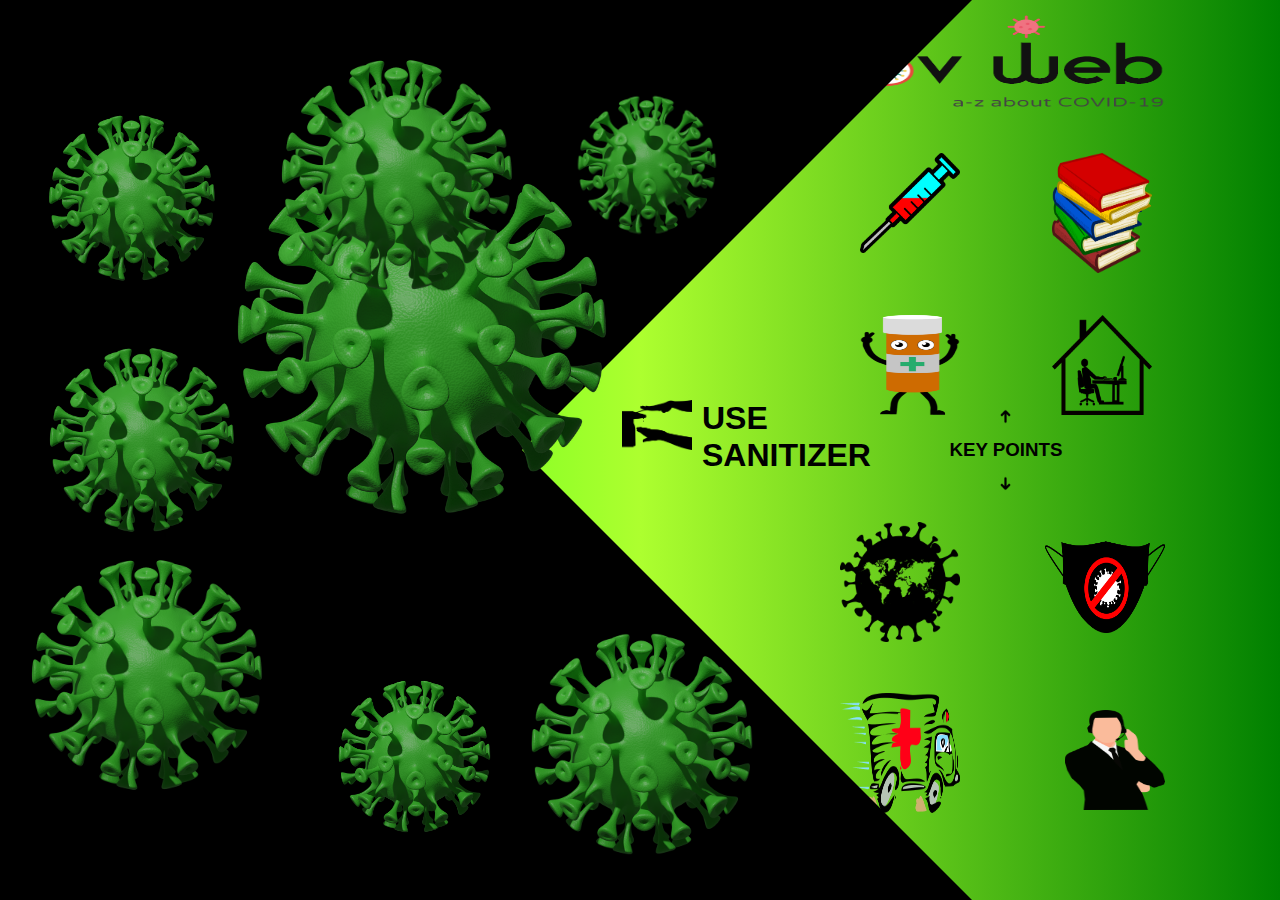
<file: index.html>
<html>

<head>
    <title>COVWEB</title>
    <link rel="stylesheet" type="text/css" href="style.css">
    <type></type>
    <!-- <style>
        

        #grad1 {
        background-image: linear-gradient(red, yellow,blue);
        height: 100%;
}
        </style> -->


</head>

<body>

    <div class="main">
        <p style="color: black;position: absolute;right:10%;top:5%">
            <h2>COVWEB</h2>
        </p>

        <nav>
            <!--  <div class="logo">
              <img src="logo.jpeg">
              </div> -->

            <div class="nav-links">


                <a href="index.html"><img src="logo3.png" title="HOME" style="width: 350px; height:96px;right: 9%;top:1.5%;position: absolute;"></a>a>
                <a href="types.html"><img src="fig1.png" style="width: 100px; height:120px;right: 10%;top:17%;position: absolute;" title="History"></a>



                <br>


                <a href="vaccine.html"><img src="v2.png" style="width: 100px; height:100px;right: 25%;top:17%;position: absolute;" title="VACCINES"></a><br>
                <a href="treat.html"><img src="t2.png" style="width: 100px; height:100px;right: 25%;top:35%;position: absolute;" title="TREATMENT"></a><br>
                <a href="online.html"><img src="o1.png" style="width: 100px; height:100px;right: 10%;top:35%;position: absolute;" title="ONLINE CONSULTATION"></a><br>
                <a href="https://www.who.int/emergencies/diseases/novel-coronavirus-2019/advice-for-public"><img src="m1.png" style="width: 120px; height:120px;right: 9%;top:57%;position: absolute;" title="PRECAUTIONS"></a><br>
                <a href="https://www.medicalnewstoday.com/articles/covid-19-increases-black-fungus-infection-risk-in-india"><img src="b1.png" style="width: 120px; height:120px;right: 25%;top:58%;position: absolute;" title="BLACK FUNGUS"></a><br>
                <a href="https://www.mohfw.gov.in/pdf/coronvavirushelplinenumber.pdf"><img src="c1.png" style="width: 100px; height:100px;right: 9%;bottom:10%;position: absolute;" title="HELPLINE"></a><br>
                <a href="med.html"><img src="m2.png" style="width: 120px; height:120px;right: 25%;top:77%;position: absolute;" title="ORDER MEDICINES"></a><br>


                <br>
                <!--   <ul>
                    <li>
                        <a href="index.html">Home</a>
                    </li>
                    <li>
                        <div class="history">
                            <a href="types.html"><img src="fig1.png"></a>
                            <figcaption>History</figcaption>
                    </li>
                    </div>
                </ul> -->

            </div>
        </nav>


        <div class="information">
            <div class="overlay"></div>
            <img src="corona.png" class="corona1" width="400" height="400">
            <img src="corona.png" class="corona2" width="180" height="180">
            <!--top left-->
            <img src="corona.png" class="corona3" width="250" height="250">
            <img src="corona.png" class="corona4" width="250" height="250">
            <img src="corona.png" class="corona5" width="200" height="200">
            <!--beside middle-->
            <img src="corona.png" class="corona6" width="240" height="240">
            <!--bottom 1nd from right-->
            <img src="corona.png" class="corona7" width="165" height="165">
            <!--bottom 2nd from right-->
            <img src="corona.png" class="corona8" width="150" height="150">
            <!--top right-->
            <div id="circle">
                <div class="feature one">
                    <img src="i4.png">
                    <div>
                        <h1>USE SANITIZER</h1><br>
                    </div>

                </div>

                <div class="feature two">
                    <img src="i3.png" height="50" width="50">
                    <div>
                        <h1>WEAR MASK</h1><br>

                    </div>
                </div>

                <div class="feature three">
                    <img src="i2.png">
                    <div>
                        <h1>

                            VACCINATION
                        </h1><br>

                    </div>

                </div>
                <div class="feature four">
                    <img src="i1.png">
                    <div>
                        <h1>TREATMENT</h1>
                    </div>

                </div>


            </div>

        </div>

    </div>


    </div>

    <div class="controls">
        <img src="arrow.png" width="100" height="100" id="upBtn">
        <h3 style="color: black">KEY POINTS</h3>
        <img src="arrow.png" width="100" height="100" id="downBtn">

    </div>
    </div>

    <script>
        var circle = document.getElementById("circle");
        var upBtn = document.getElementById("upBtn");
        var downBtn = document.getElementById("downBtn");

        var rotateValue = circle.style.transform;
        var rotateSum;

        upBtn.onclick = function() {
            rotateSum = rotateValue + "rotate(-90deg)";
            circle.style.transform = rotateSum;
            rotateValue = rotateSum;

        }

        downBtn.onclick = function() {
            rotateSum = rotateValue + "rotate(90deg)";
            circle.style.transform = rotateSum;
            rotateValue = rotateSum;

        }
    </script>



</body>

</html>


<!-- left:350px top:100px -->
</file>
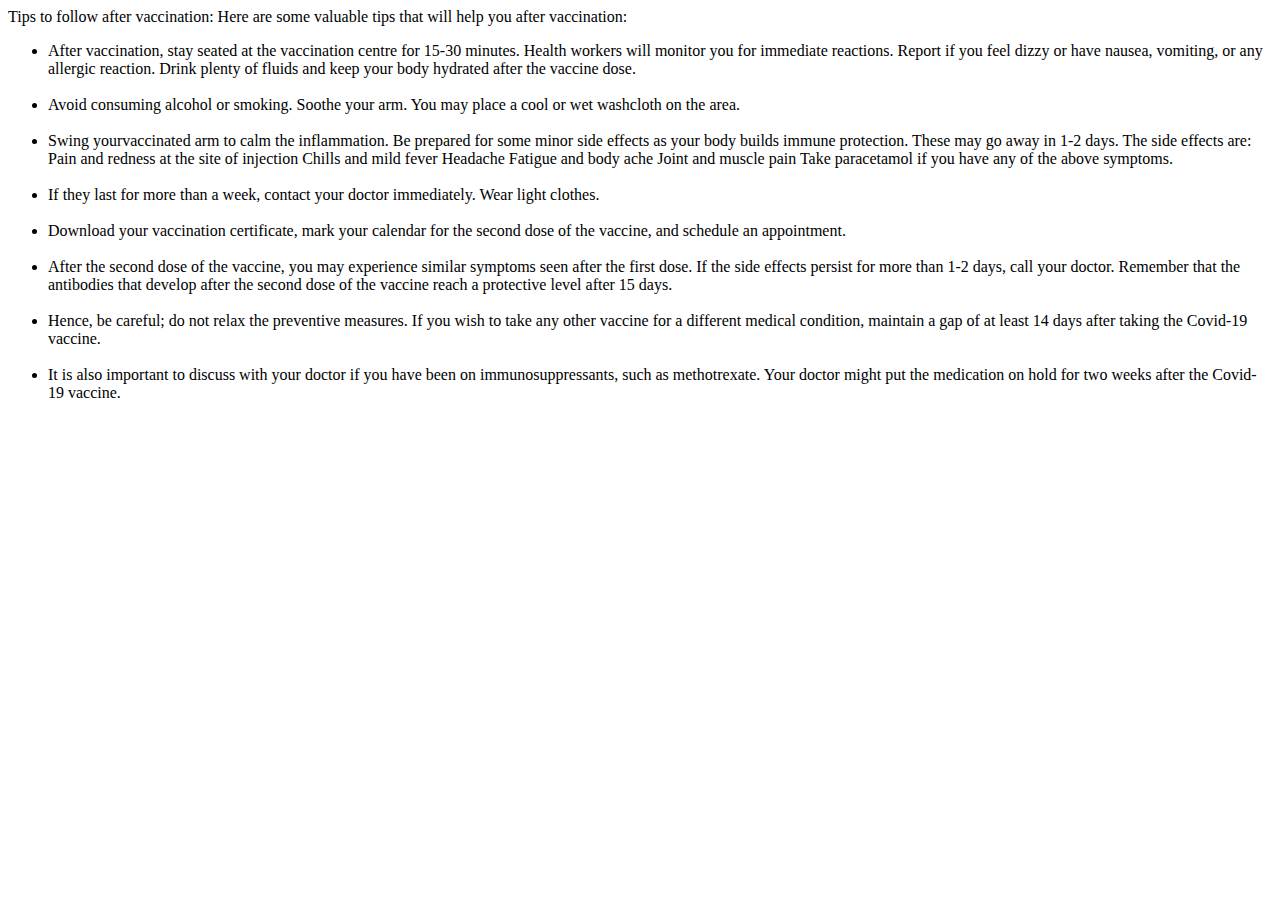
<file: after.html>
<html>

<body>
    Tips to follow after vaccination: Here are some valuable tips that will help you after vaccination:
    <ul>
        <li> After vaccination, stay seated at the vaccination centre for 15-30 minutes. Health workers will monitor you for immediate reactions. Report if you feel dizzy or have nausea, vomiting, or any allergic reaction. Drink plenty of fluids and keep your
            body hydrated after the vaccine dose. </li>
        <br>
        <li> Avoid consuming alcohol or smoking. Soothe your arm. You may place a cool or wet washcloth on the area. </li><br>
        <li> Swing yourvaccinated arm to calm the inflammation. Be prepared for some minor side effects as your body builds immune protection. These may go away in 1-2 days. The side effects are: Pain and redness at the site of injection Chills and mild fever
            Headache Fatigue and body ache Joint and muscle pain Take paracetamol if you have any of the above symptoms. </li><br>
        <li> If they last for more than a week, contact your doctor immediately. Wear light clothes. </li><br>
        <li> Download your vaccination certificate, mark your calendar for the second dose of the vaccine, and schedule an appointment. </li><br>
        <li> After the second dose of the vaccine, you may experience similar symptoms seen after the first dose. If the side effects persist for more than 1-2 days, call your doctor. Remember that the antibodies that develop after the second dose of the vaccine
            reach a protective level after 15 days. </li><br>
        <li> Hence, be careful; do not relax the preventive measures. If you wish to take any other vaccine for a different medical condition, maintain a gap of at least 14 days after taking the Covid-19 vaccine. </li><br>
        <li> It is also important to discuss with your doctor if you have been on immunosuppressants, such as methotrexate. Your doctor might put the medication on hold for two weeks after the Covid-19 vaccine.</li><br>
</body>

</html>
</file>
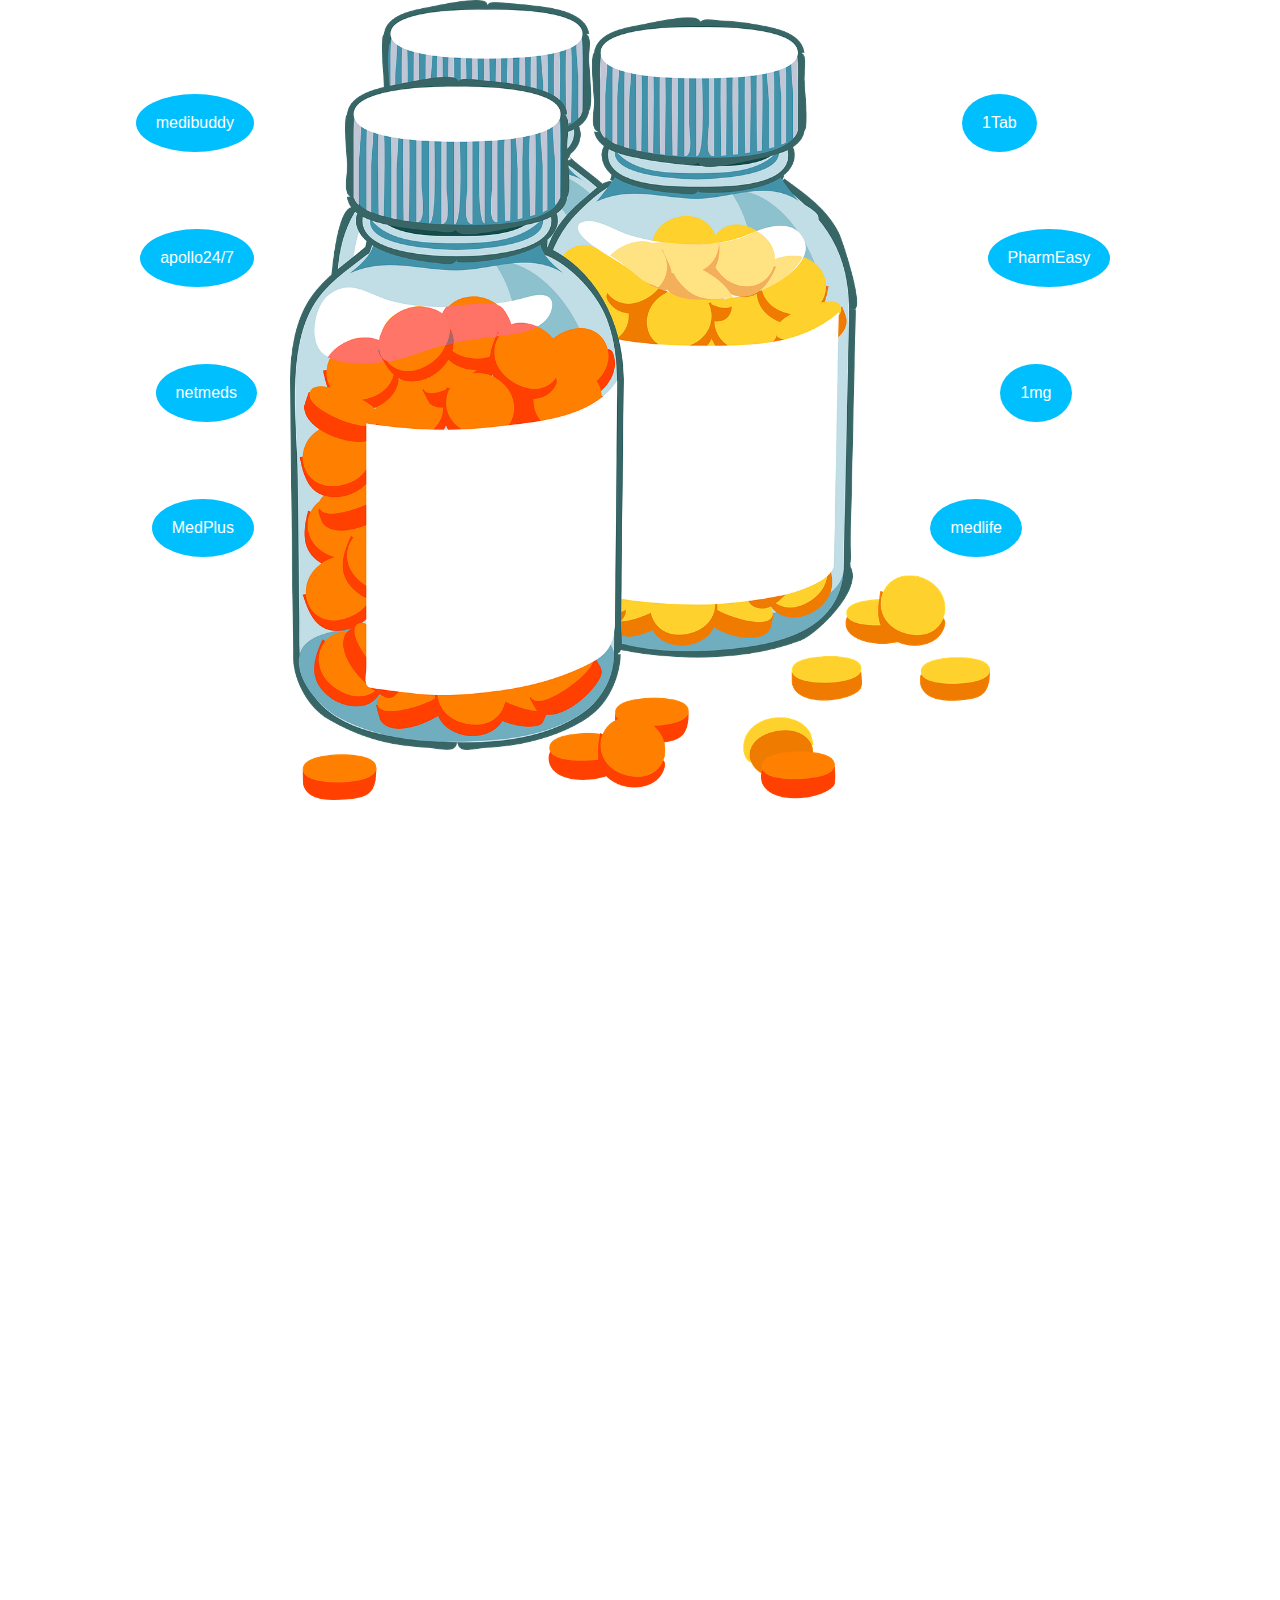
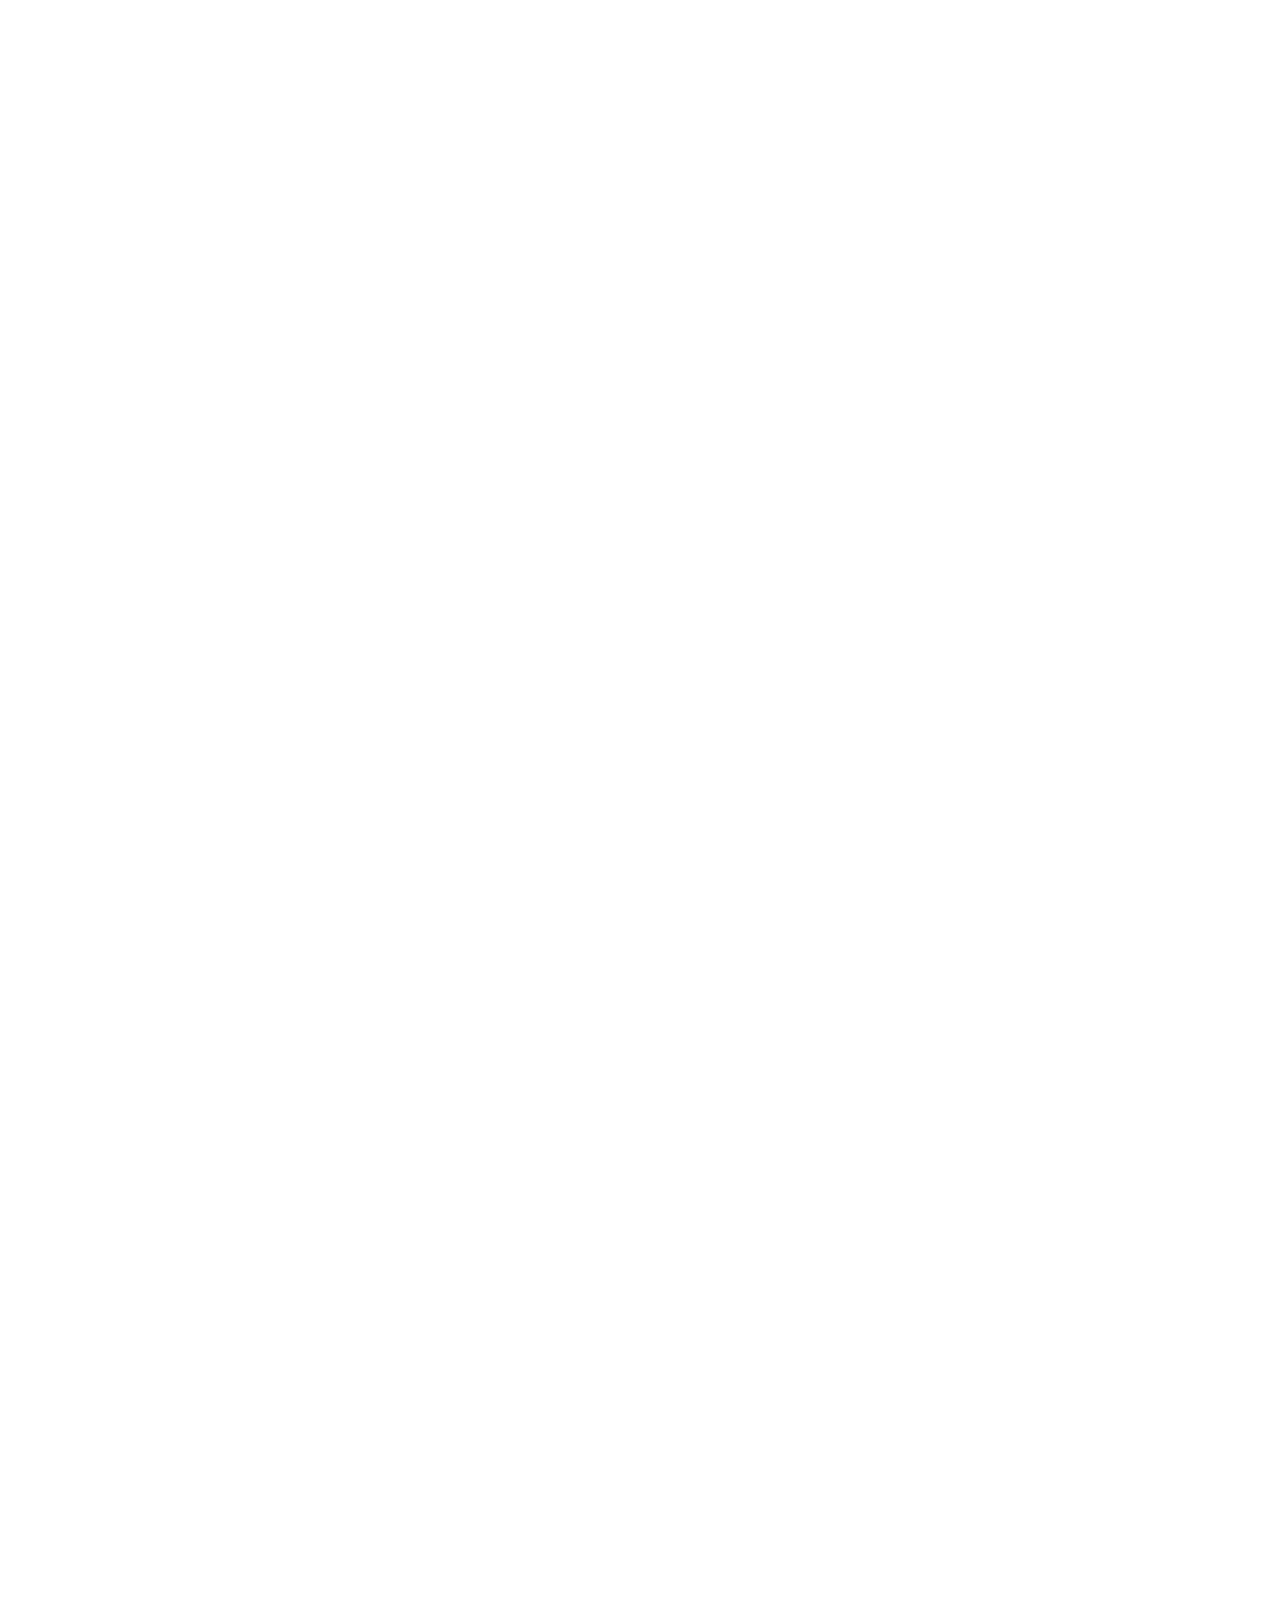
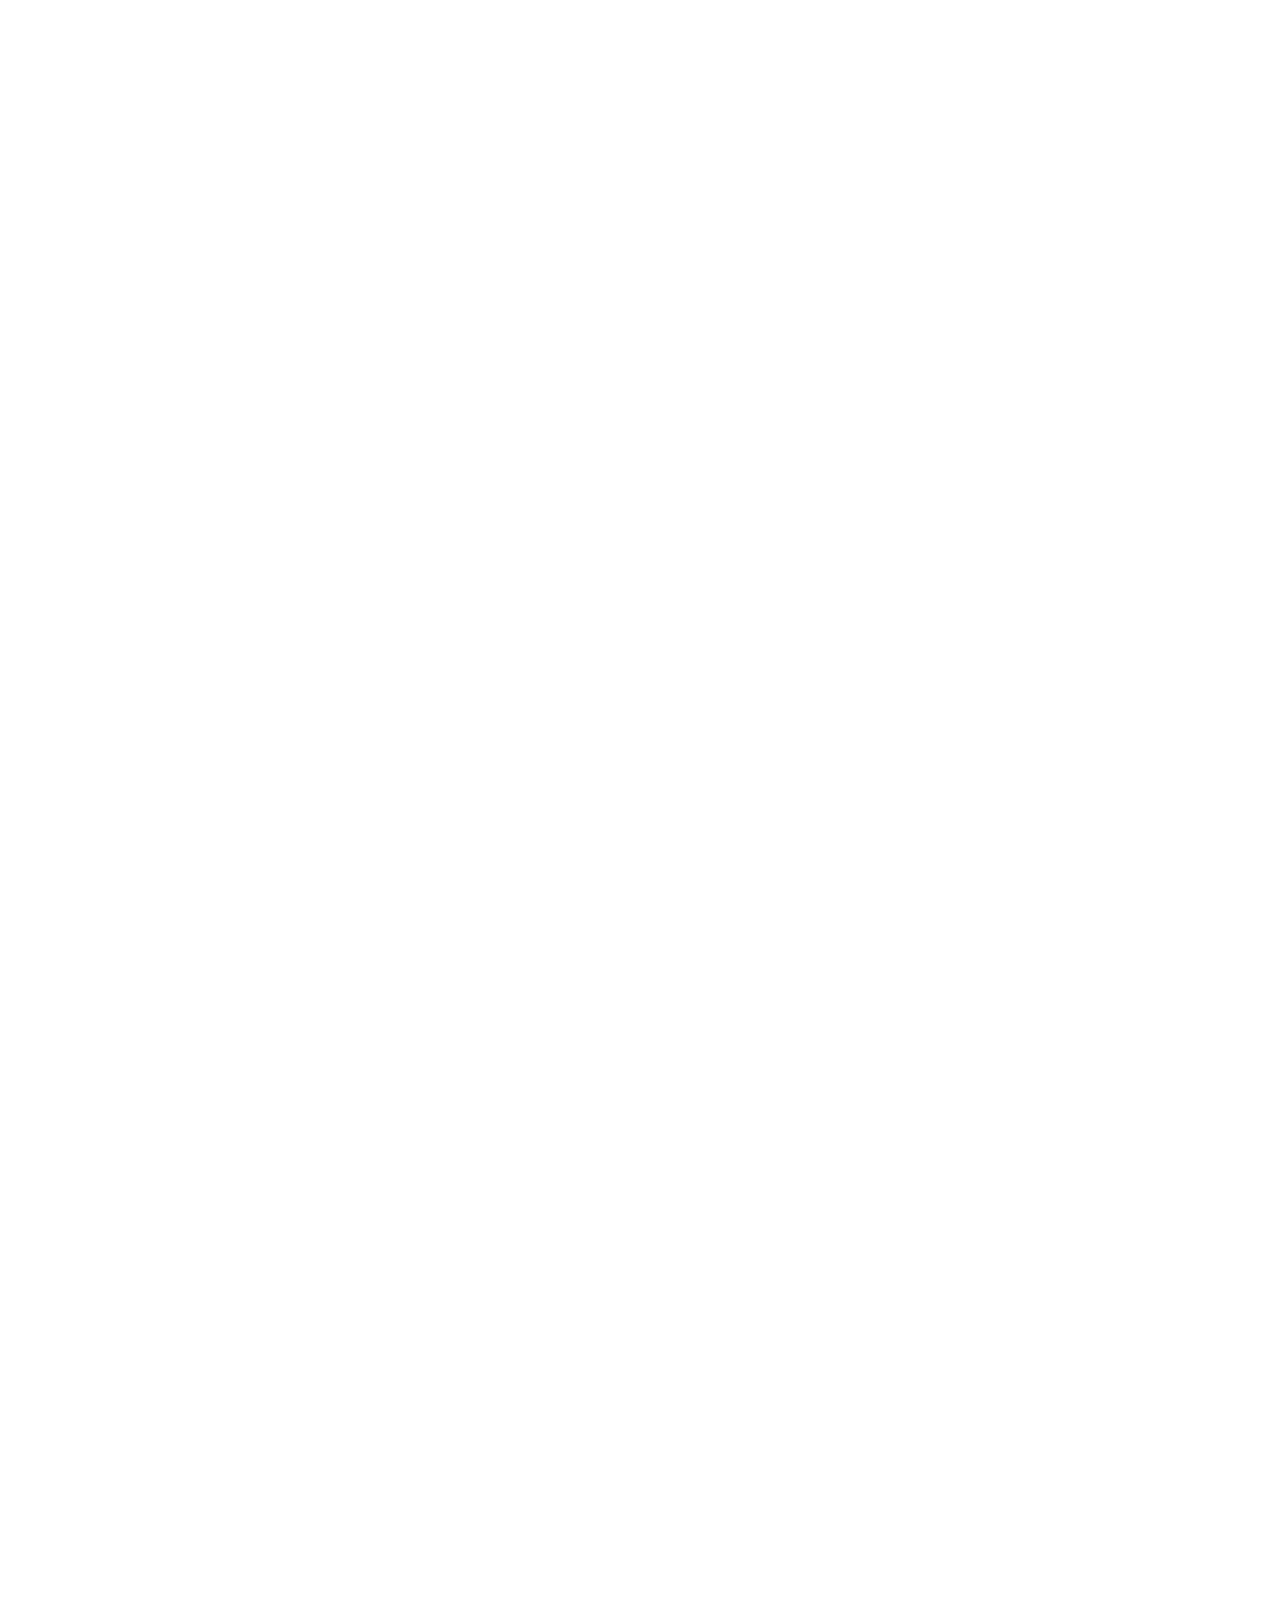
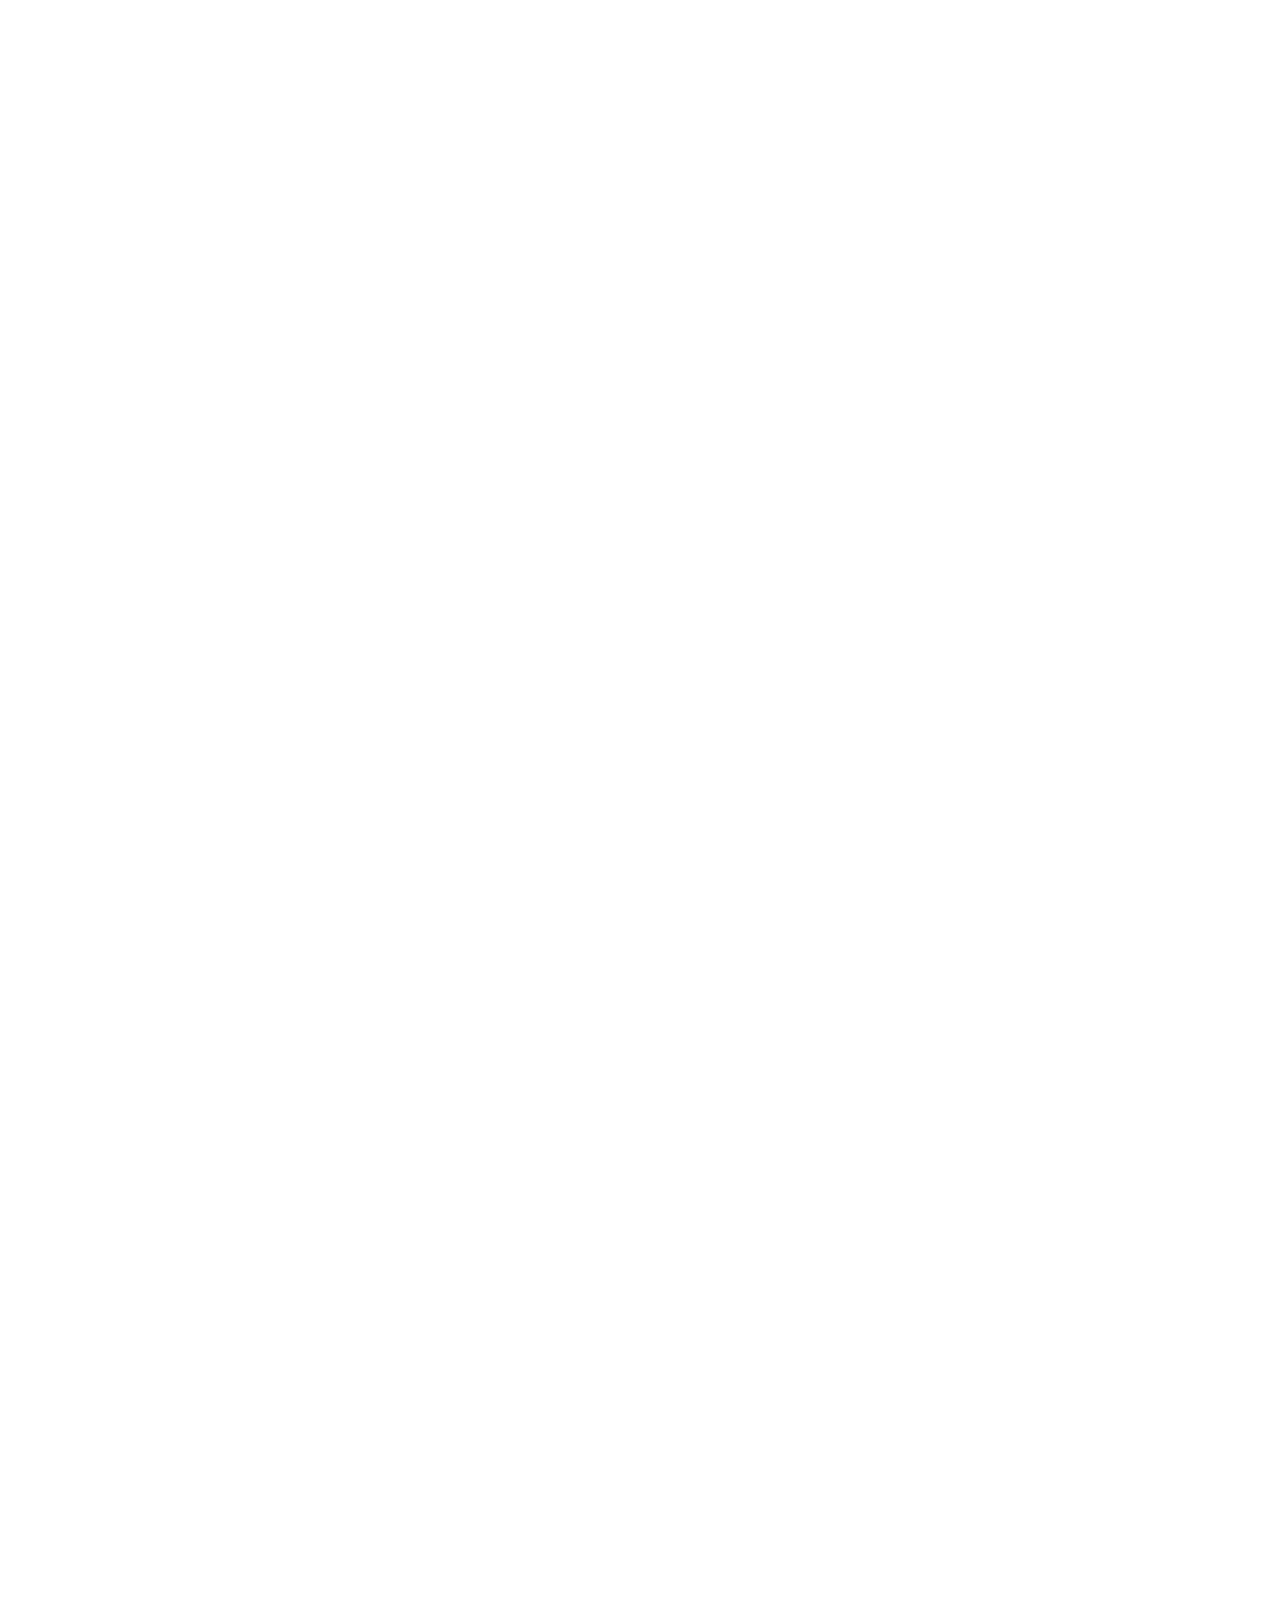
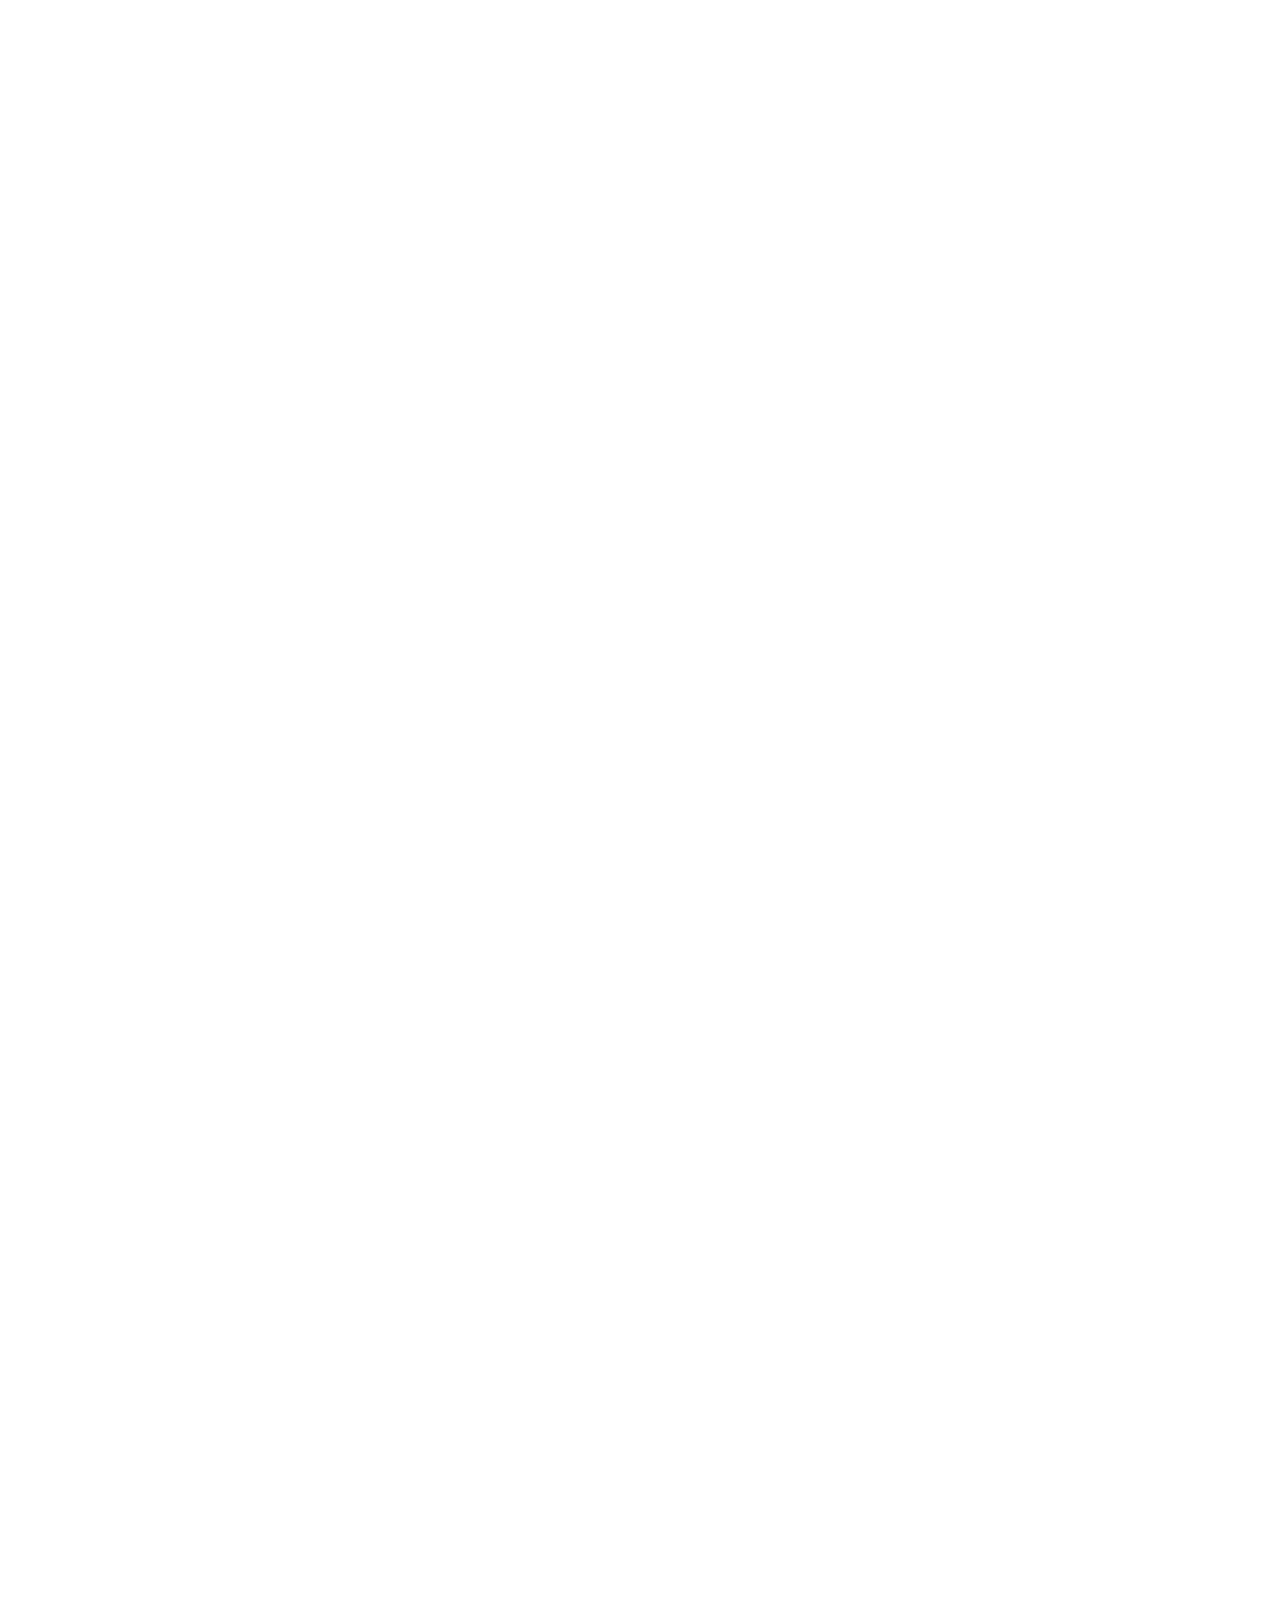
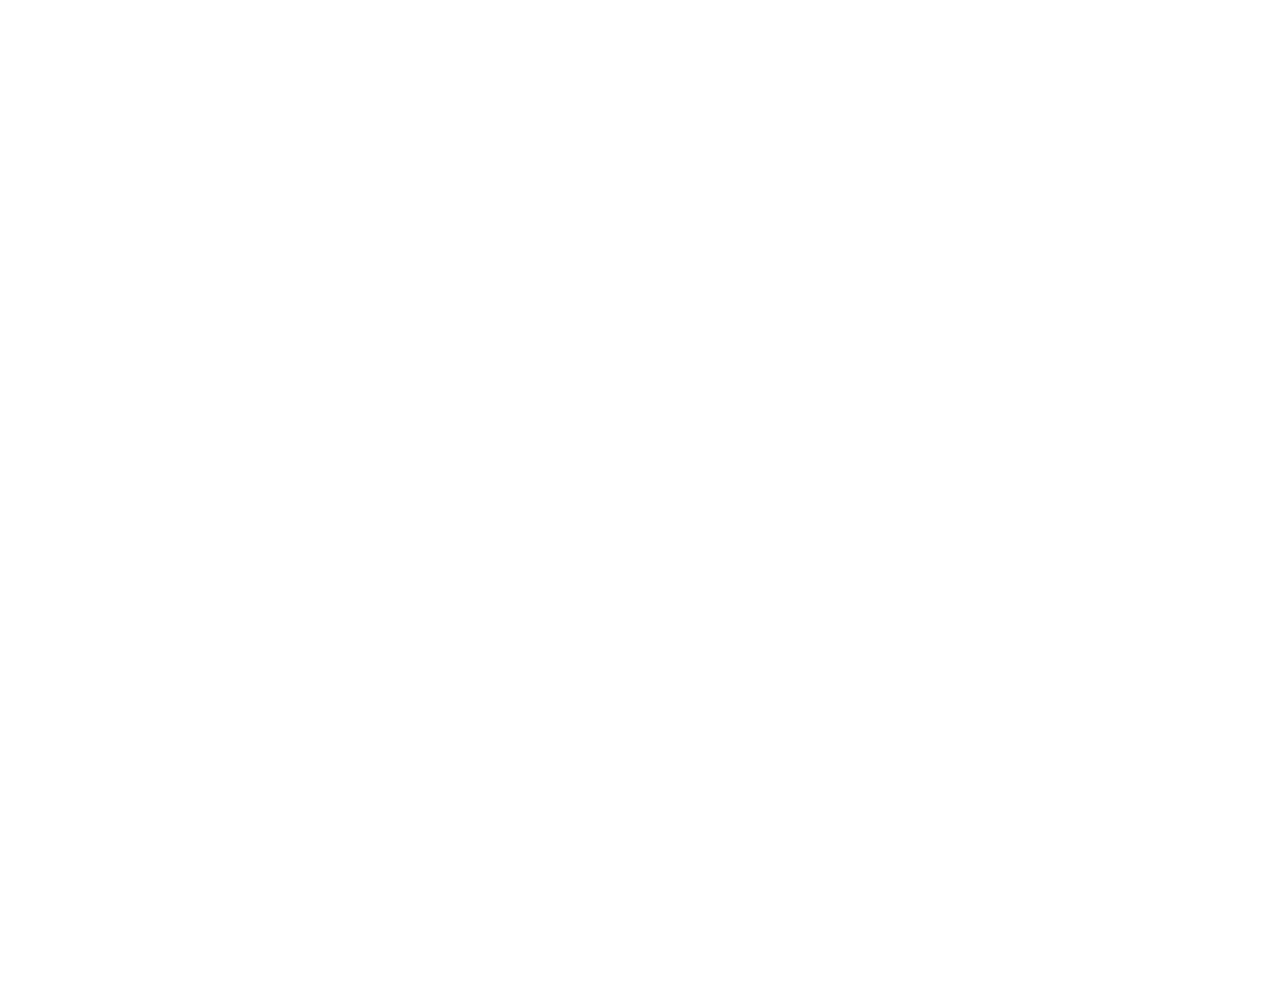
<file: med.html>
<html>
<style>
    div {
        height: 1000%;
        width: 100%;
        background: linear-gradient(to right, white);
    }
</style>

<head>
    <link rel="stylesheet" type="text/css" href="style.css">
</head>


<body>
    <div>
        <img src="m3.png" class="center" style="height: 800px; width:700px">
        <button class="button1" onclick="document.location='https://pharmeasy.in/'" style="color:white;background-color:deepskyblue;">PharmEasy</button><br>
        <button class="button2" onclick="document.location='https://www.1tab.com/offers" style="color:white;background-color: deepskyblue;">1Tab</button><br>
        <button class="button3" onclick="document.location='https://www.apollo247.com/specialties'" style="color:white;background-color: deepskyblue;">apollo24/7</button><br>
        <button class="button9" onclick="document.location='https://www.netmeds.com/healthstore'" style="color:white;background-color: deepskyblue;">netmeds</button><br>
        <button class="button10" onclick="document.location='https://www.medlife.com/'" style="color:white;background-color: deepskyblue;">medlife</button><br>
        <button class="button6" onclick="document.location='https://www.1mg.com/'" style="color:white;background-color: deepskyblue;">1mg</button><br>
        <button class="button7" onclick="document.location='https://www.medibuddy.in/about-medicine'" style="color:white;background-color: deepskyblue;">medibuddy</button><br>
        <button class="button8" onclick="document.location='https://www.medplusmart.com/'" style="color:white;background-color: deepskyblue;">MedPlus</button><br>


</body>

</html>
</div>

</html>
</file>
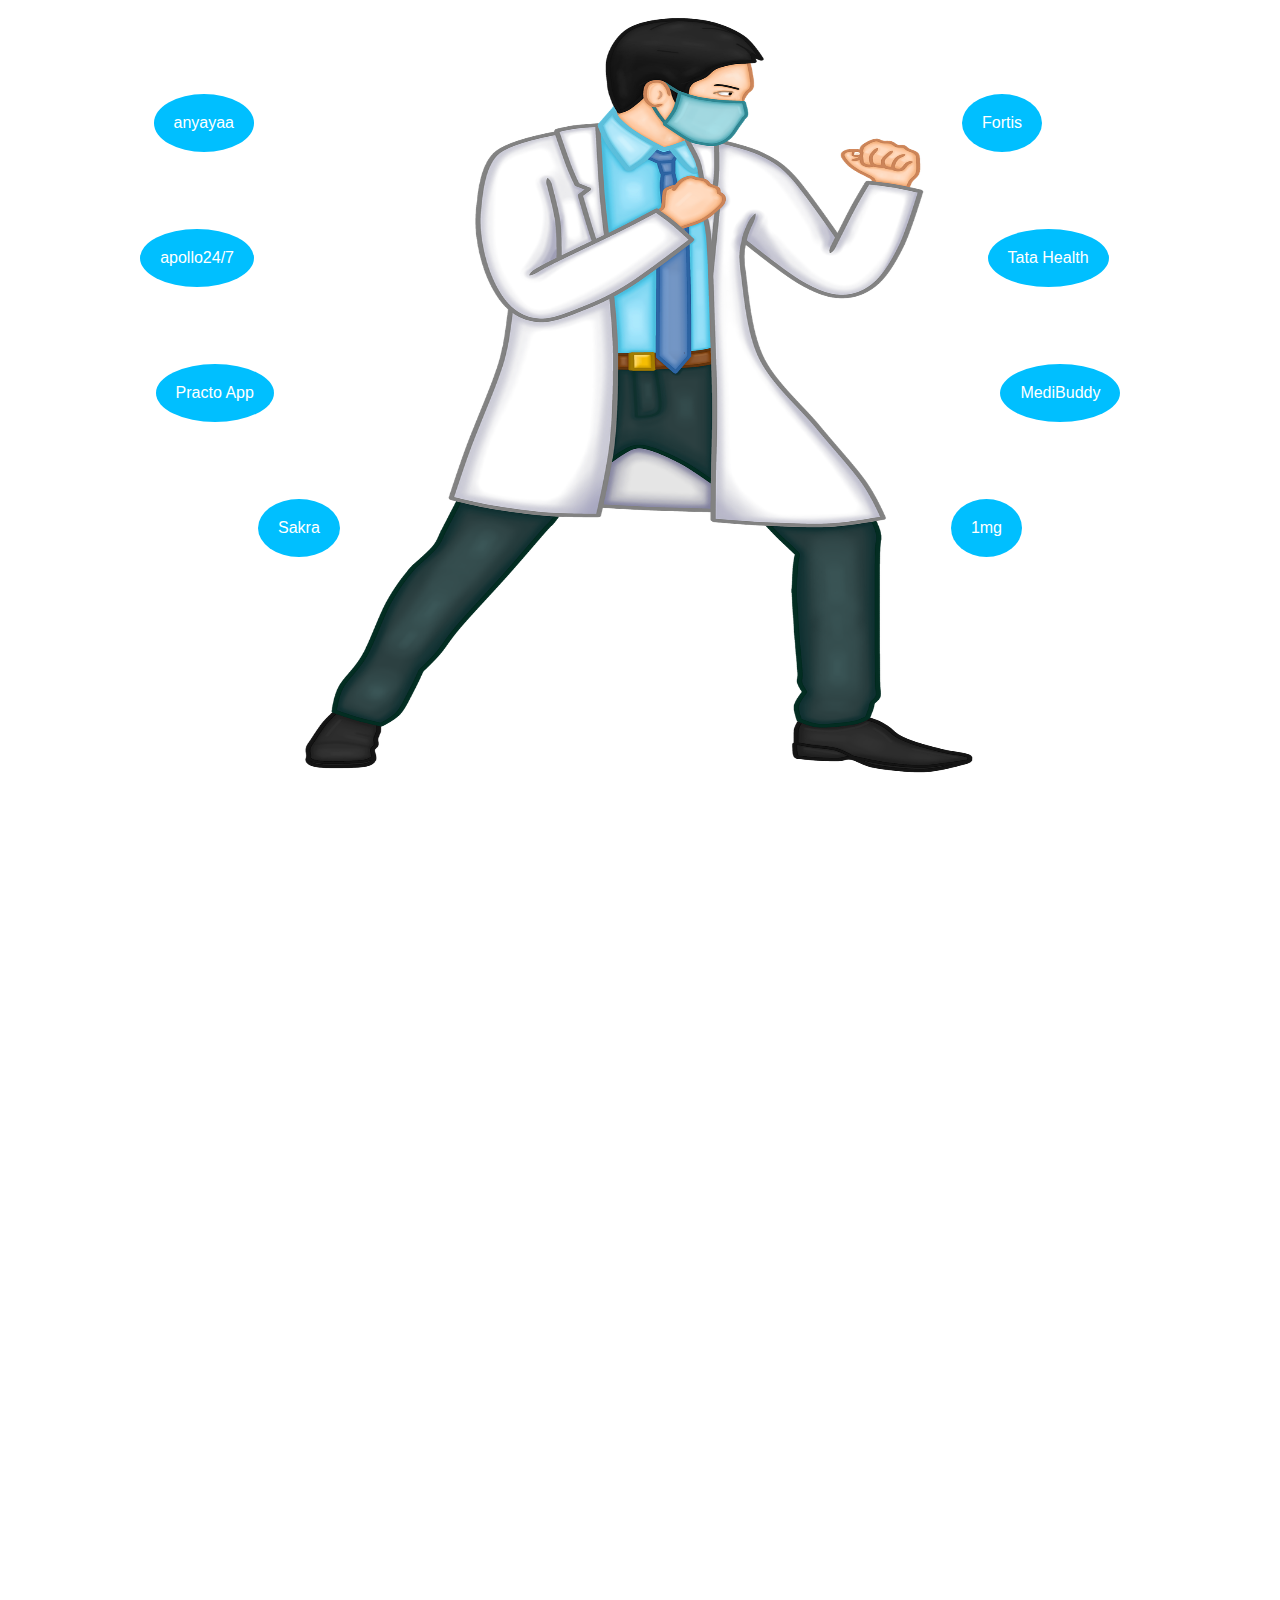
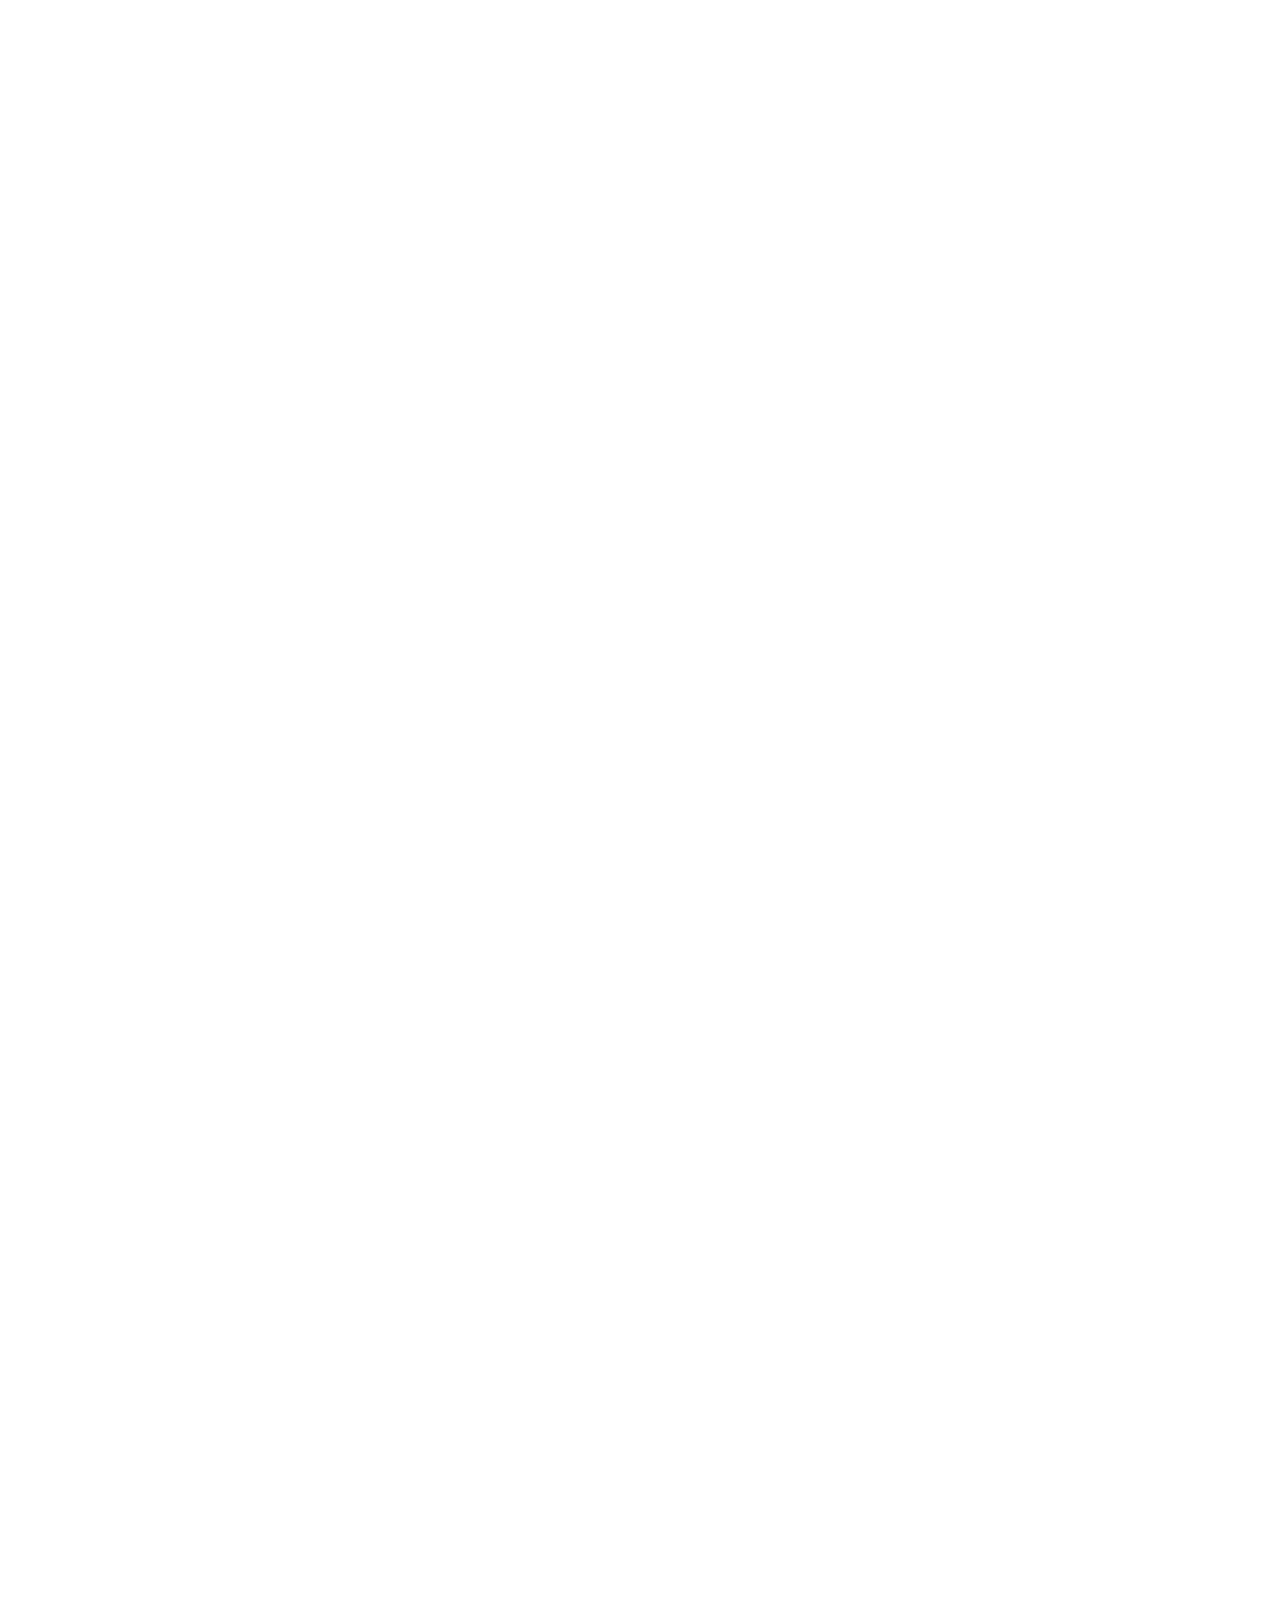
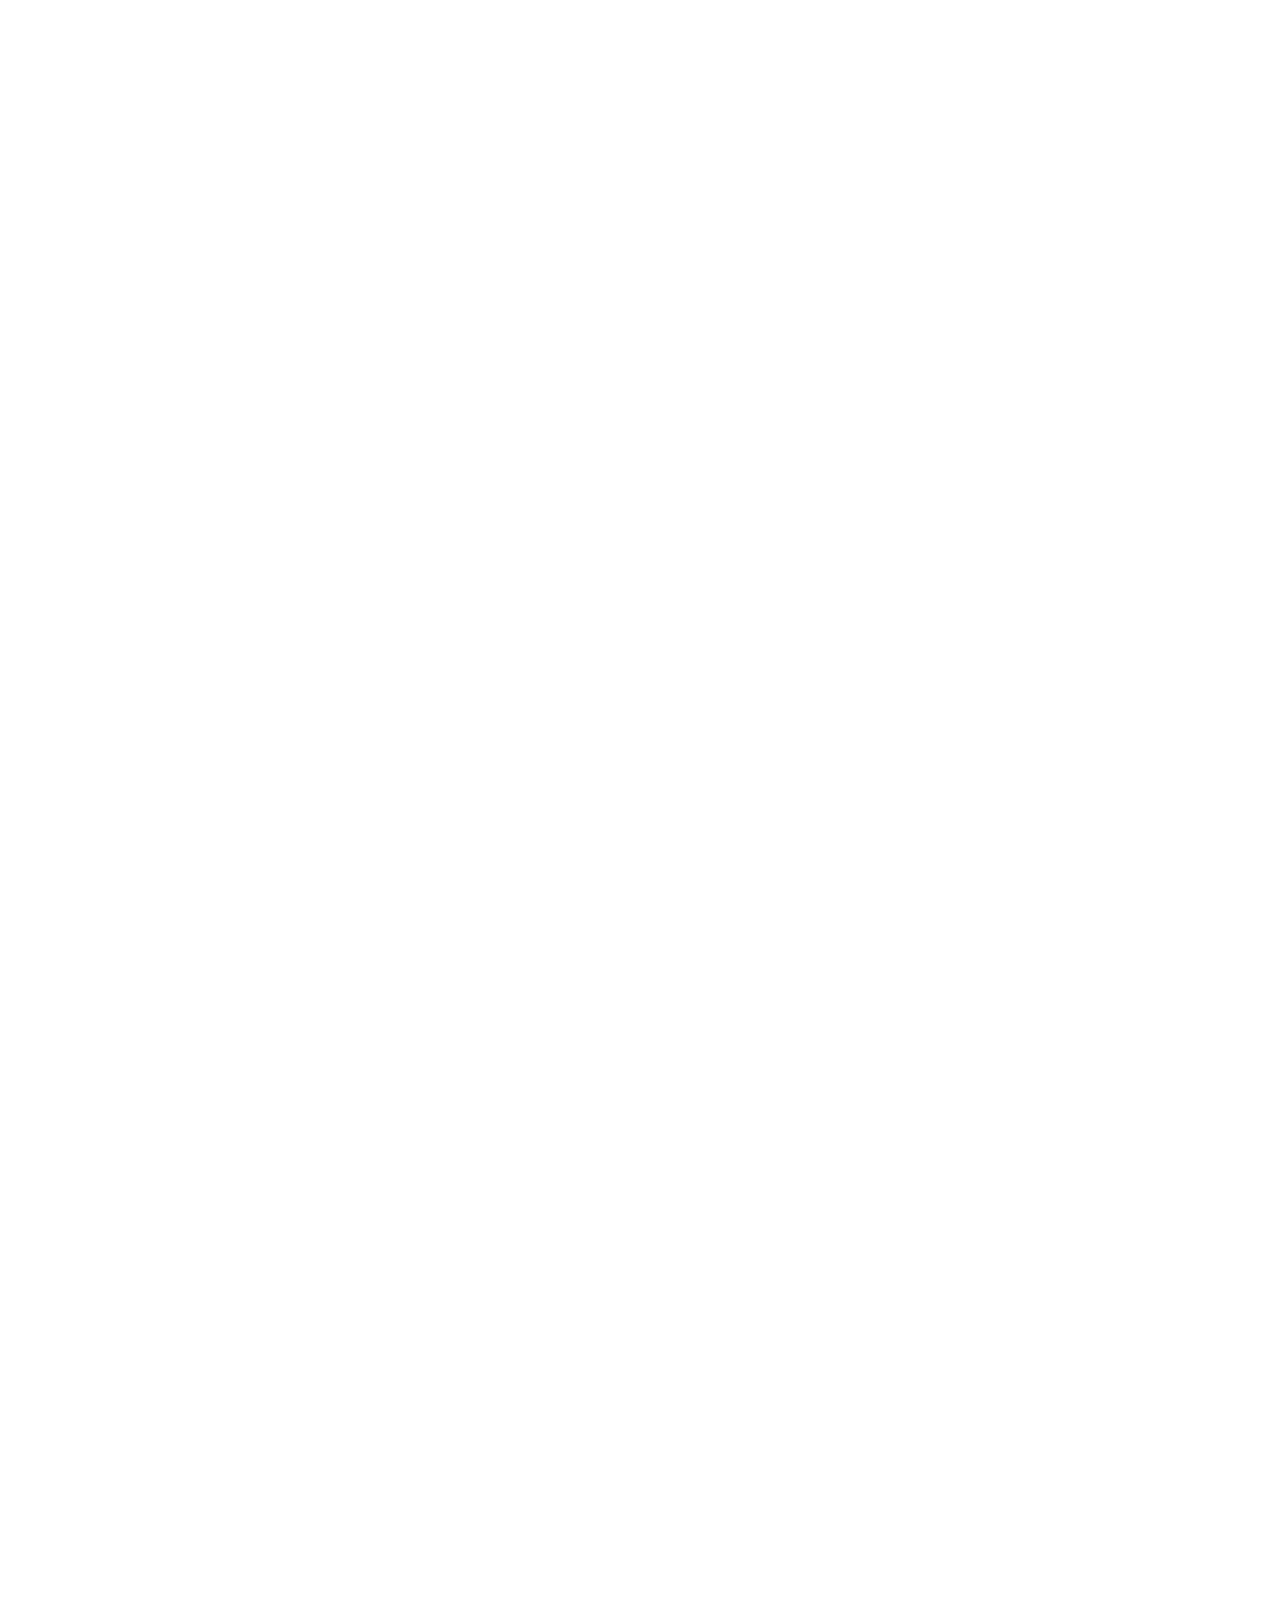
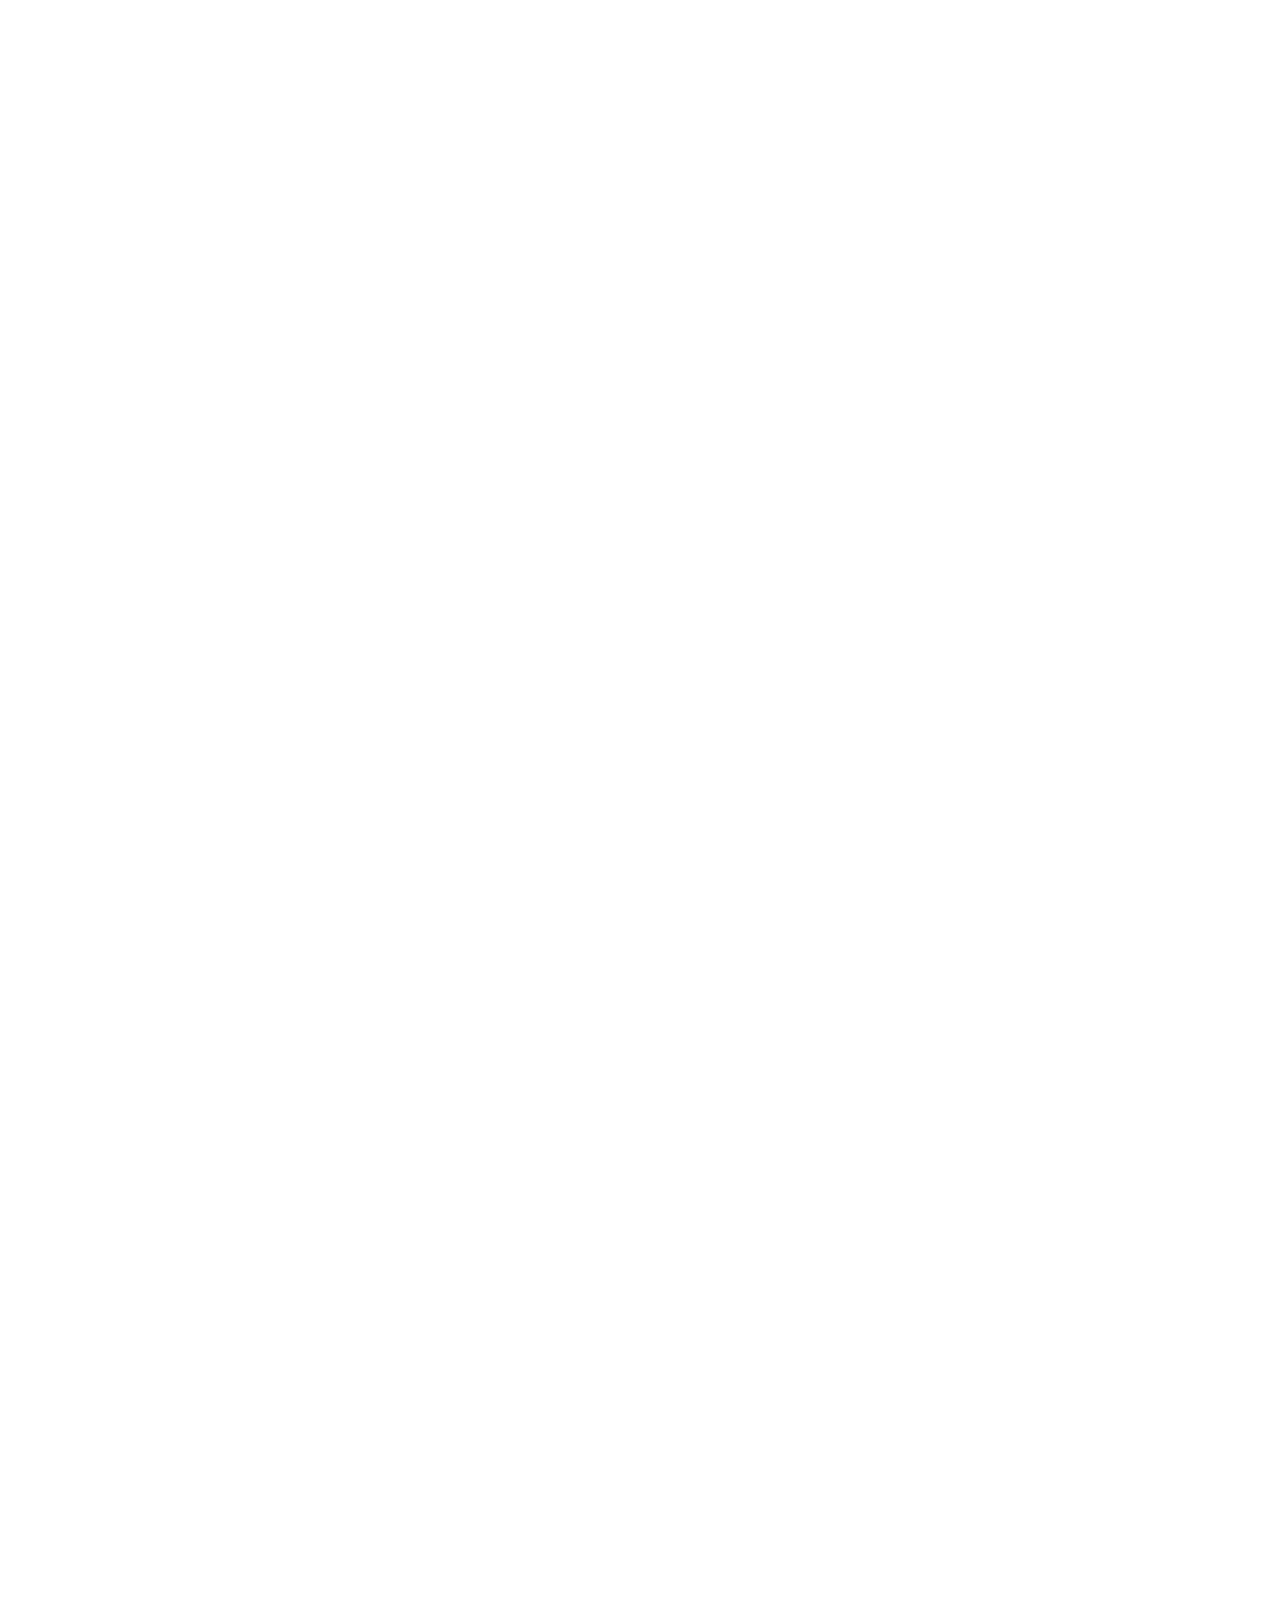
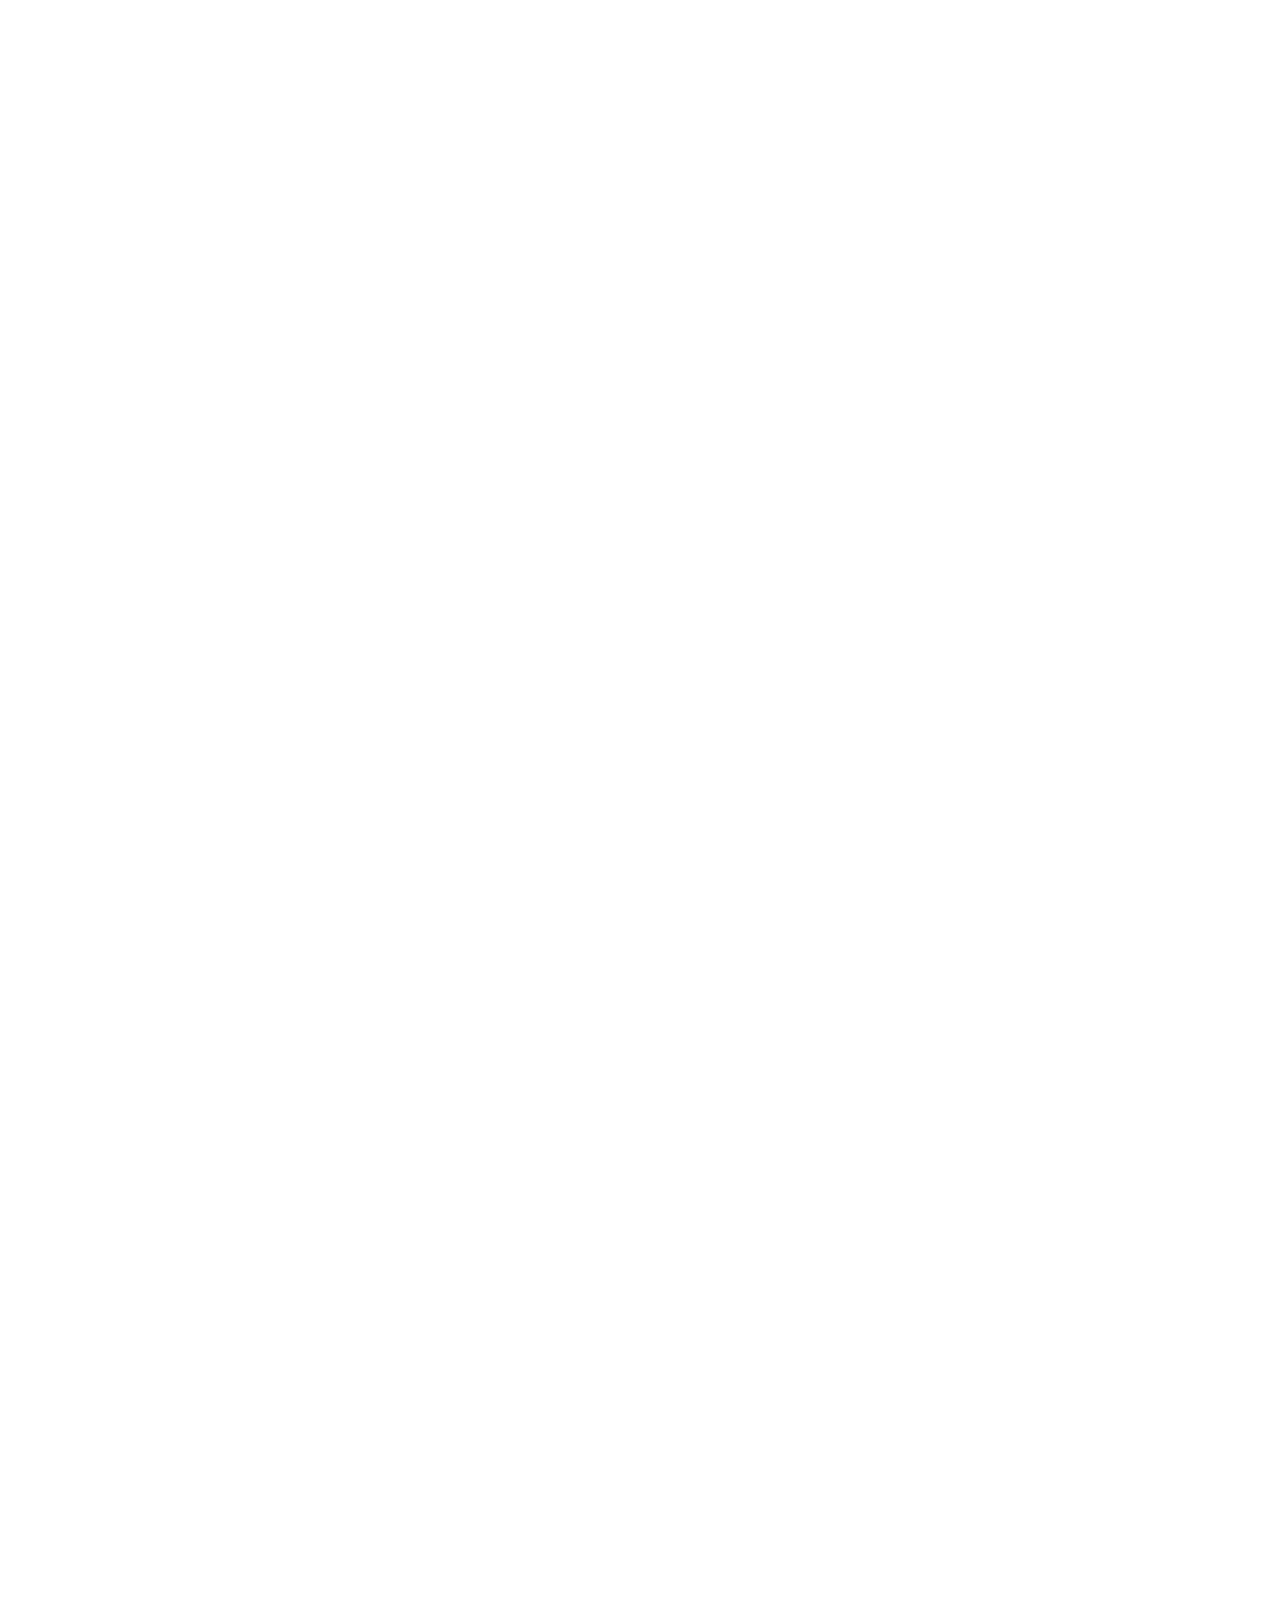
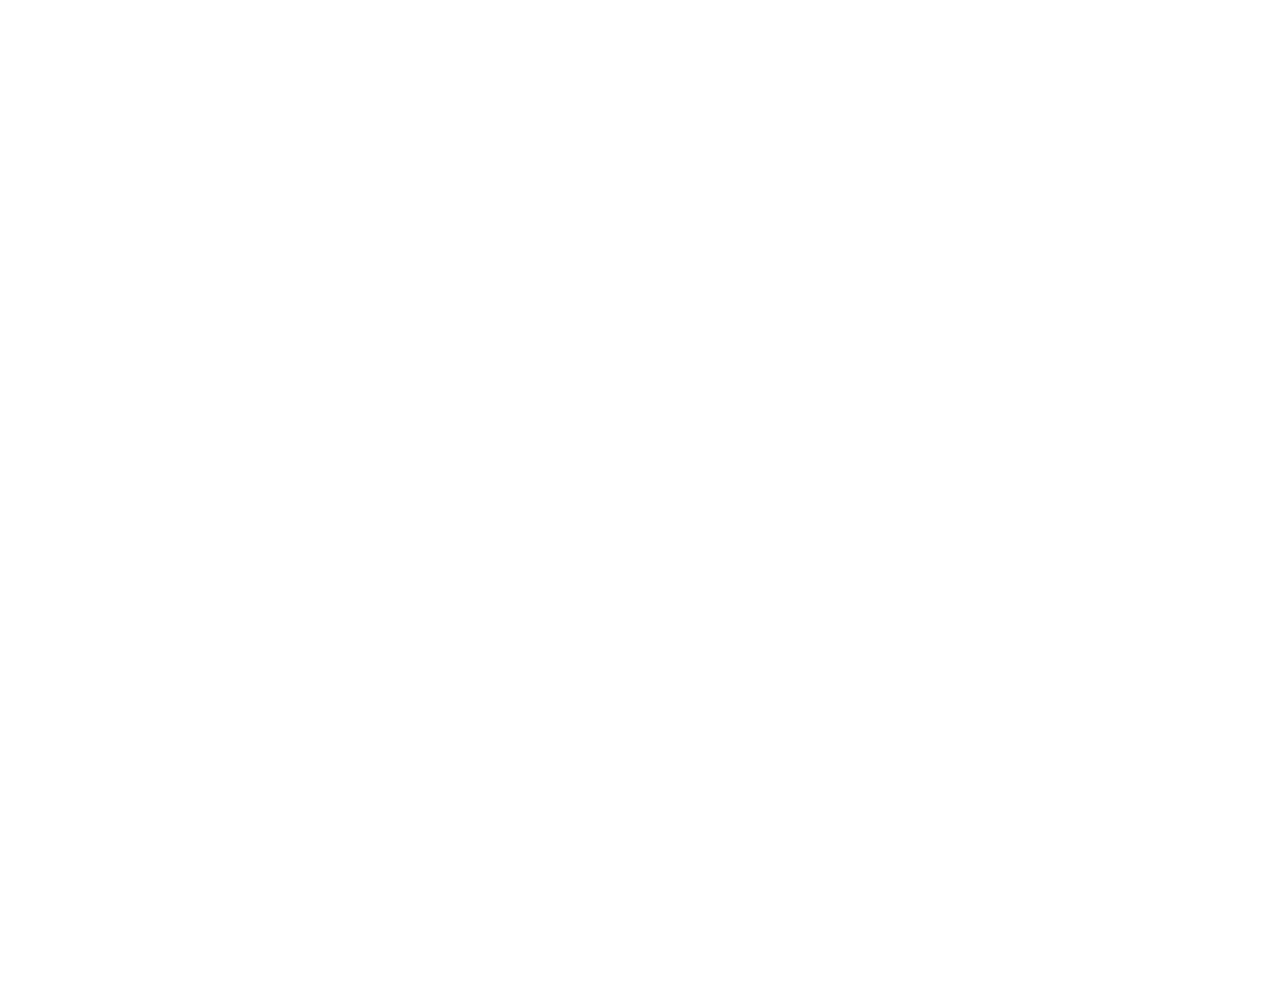
<file: online.html>
<html>
<style>
    div {
        height: 1000%;
        width: 100%;
        background: linear-gradient(to right, white);
    }
</style>

<head>
    <link rel="stylesheet" type="text/css" href="style.css">
</head>


<body>
    <div>
        <img src="d1.png" class="center" style="height: 800px; width:700px">
        <button class="button1" onclick="document.location='https://www.tatahealth.com/?utm_source=google&utm_medium=search&utm_campaign=brand_th&utm_term=tatahealth&utm_content=brand_exact_ads&https://live.tatahealth.com/?utm_source=google&utm_medium=search&utm_campaign=brand_th&gclid=EAIaIQobChMI-KSW87uj8QIVTDVyCh1gTwjgEAAYASAAEgKhf_D_BwE'" style="color:white;background-color:deepskyblue;">Tata Health</button><br>
        <button class="button2" onclick="document.location='https://fortisbangalore.com/campaign/online-doctor-consultation/'" style="color:white;background-color: deepskyblue;">Fortis</button><br>
        <button class="button3" onclick="document.location='https://www.apollo247.com/specialties'" style="color:white;background-color: deepskyblue;">apollo24/7</button><br>
        <button class="button9" onclick="document.location='https://www.practo.com/consult'" style="color:white;background-color: deepskyblue;">Practo App</button><br>
        <button class="button10" onclick="document.location='https://www.1mg.com/online-doctor-consultation'" style="color:white;background-color: deepskyblue;">1mg</button><br>
        <button class="button6" onclick="document.location='https://www.medibuddy.in/about-consultation'" style="color:white;background-color: deepskyblue;">MediBuddy</button><br>
        <button class="button7" onclick="document.location='https://anvayaa.com/stayhome/'" style="color:white;background-color: deepskyblue;">anyayaa</button><br>
        <button class="button11" onclick="document.location='https://www.sakraworldhospital.com/covid-19-home-isolation-package/'" style="color:white;background-color: deepskyblue;">Sakra</button><br>


</body>

</html>
</div>

</html>
</file>
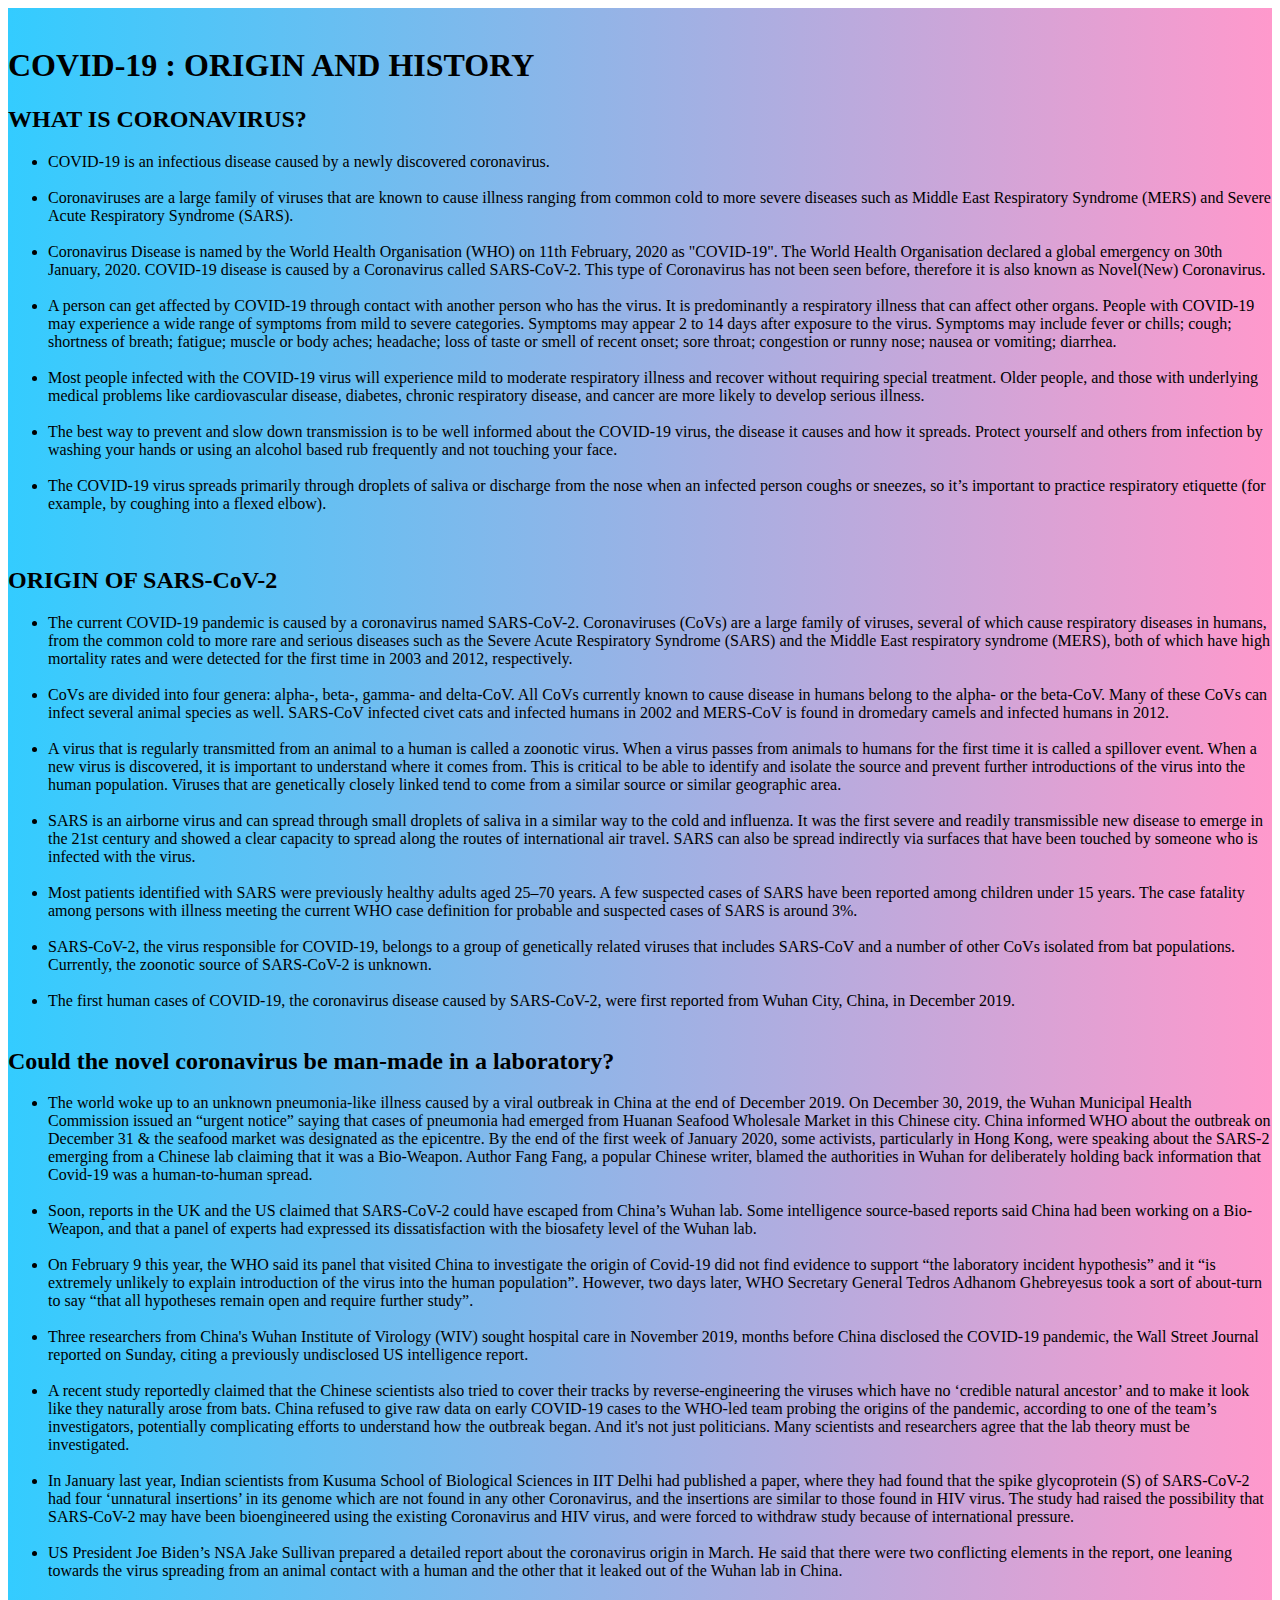
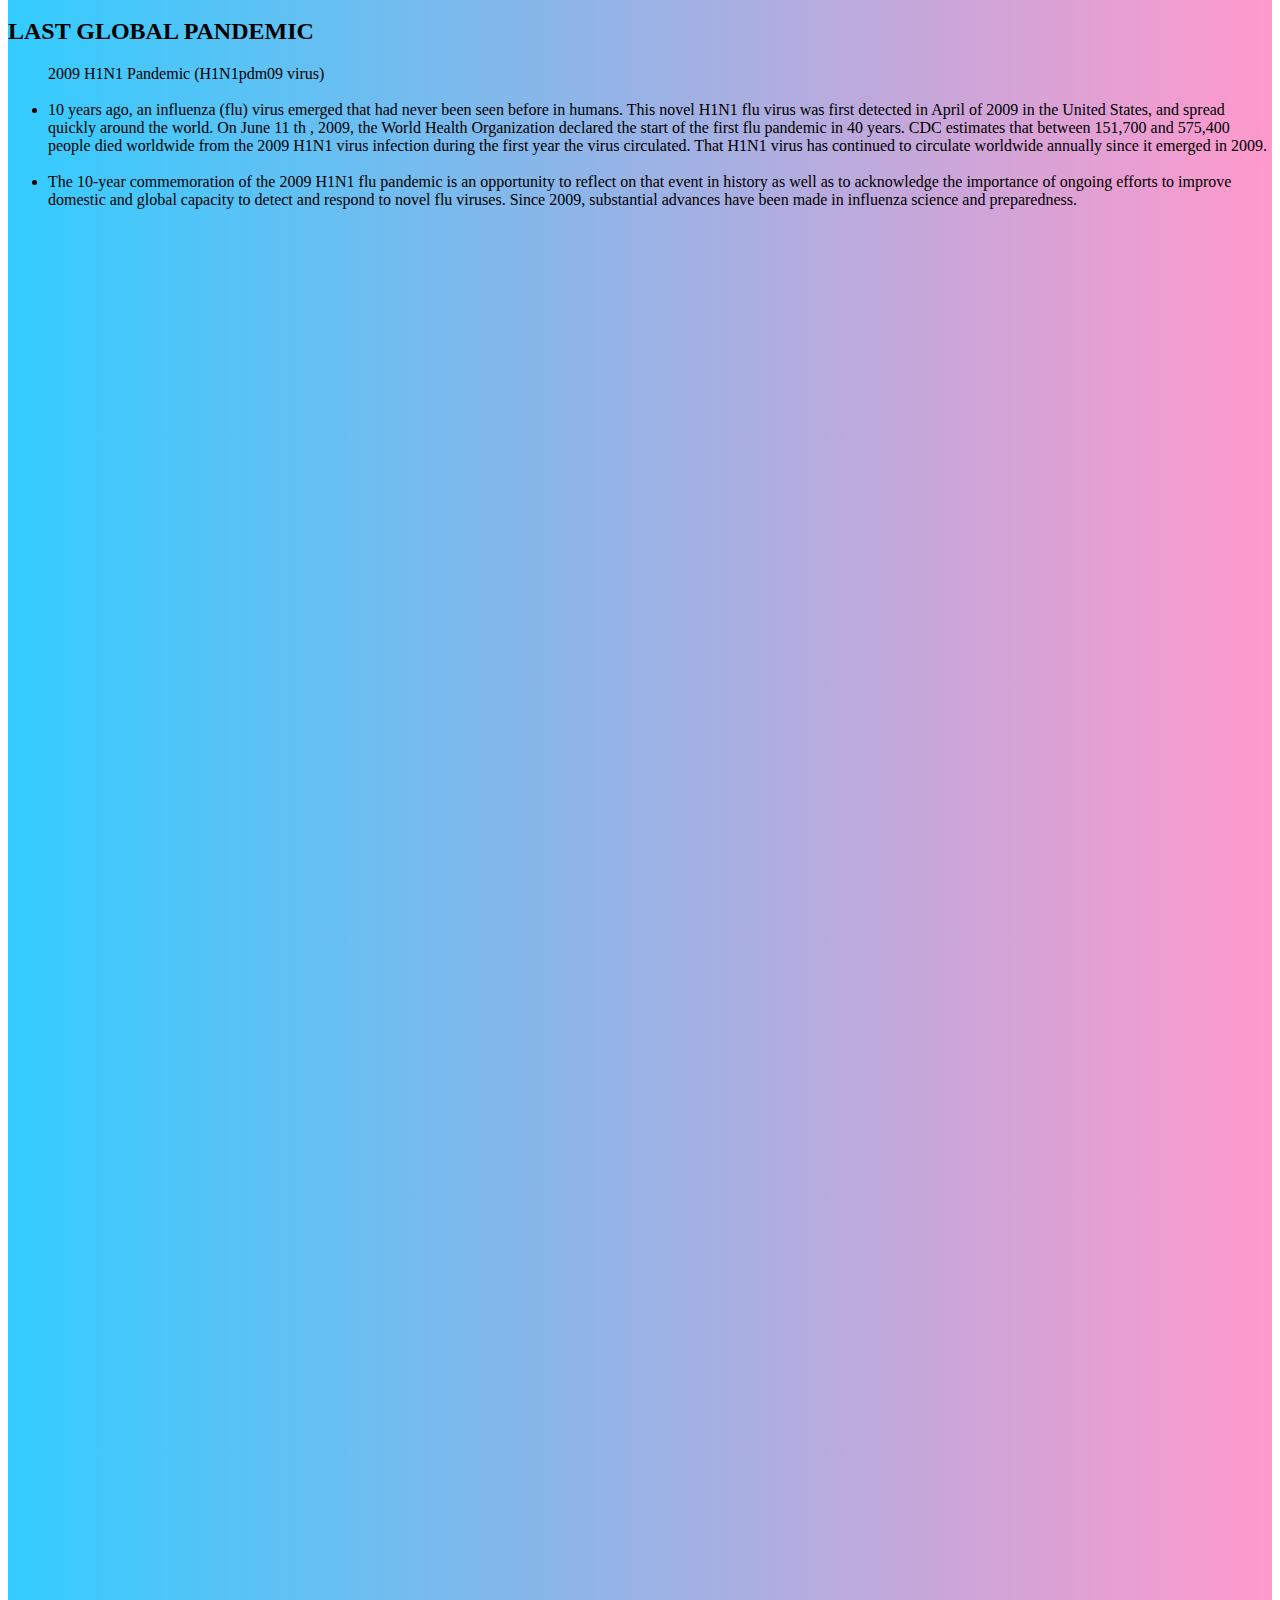
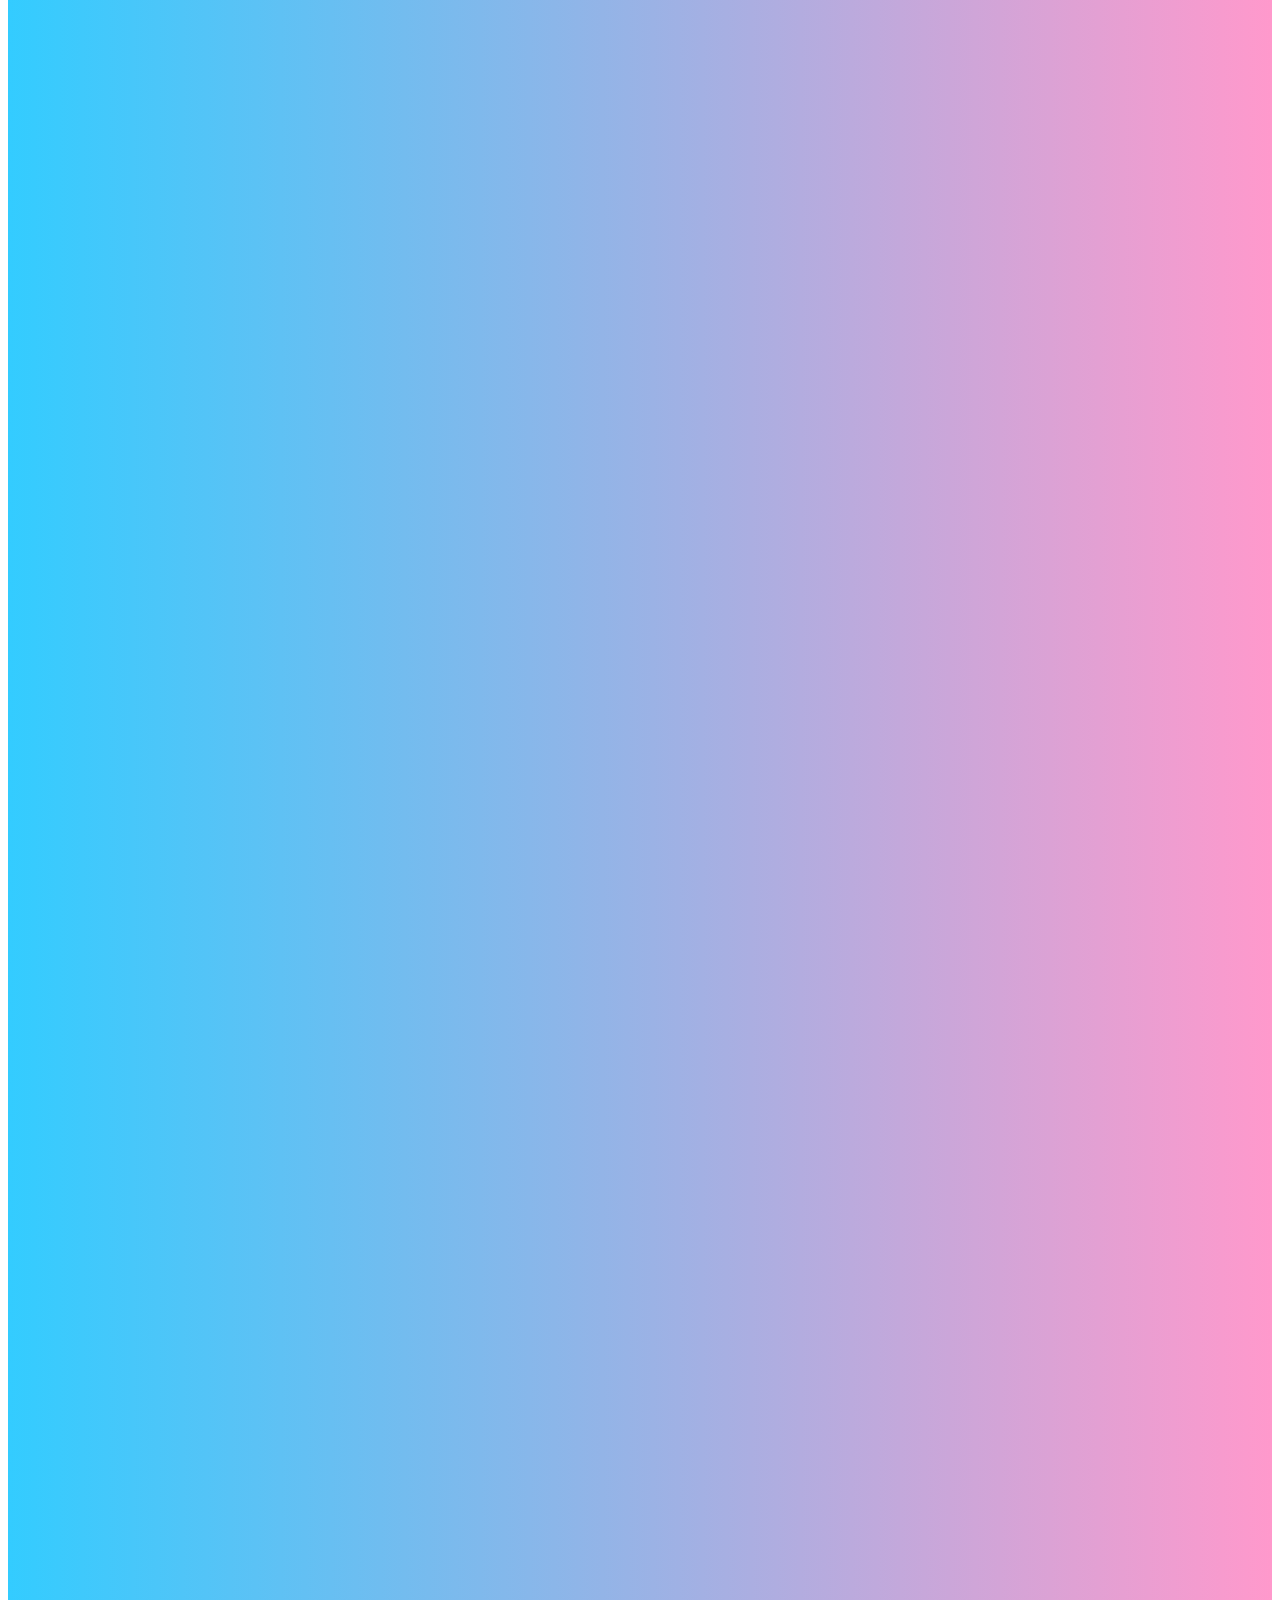
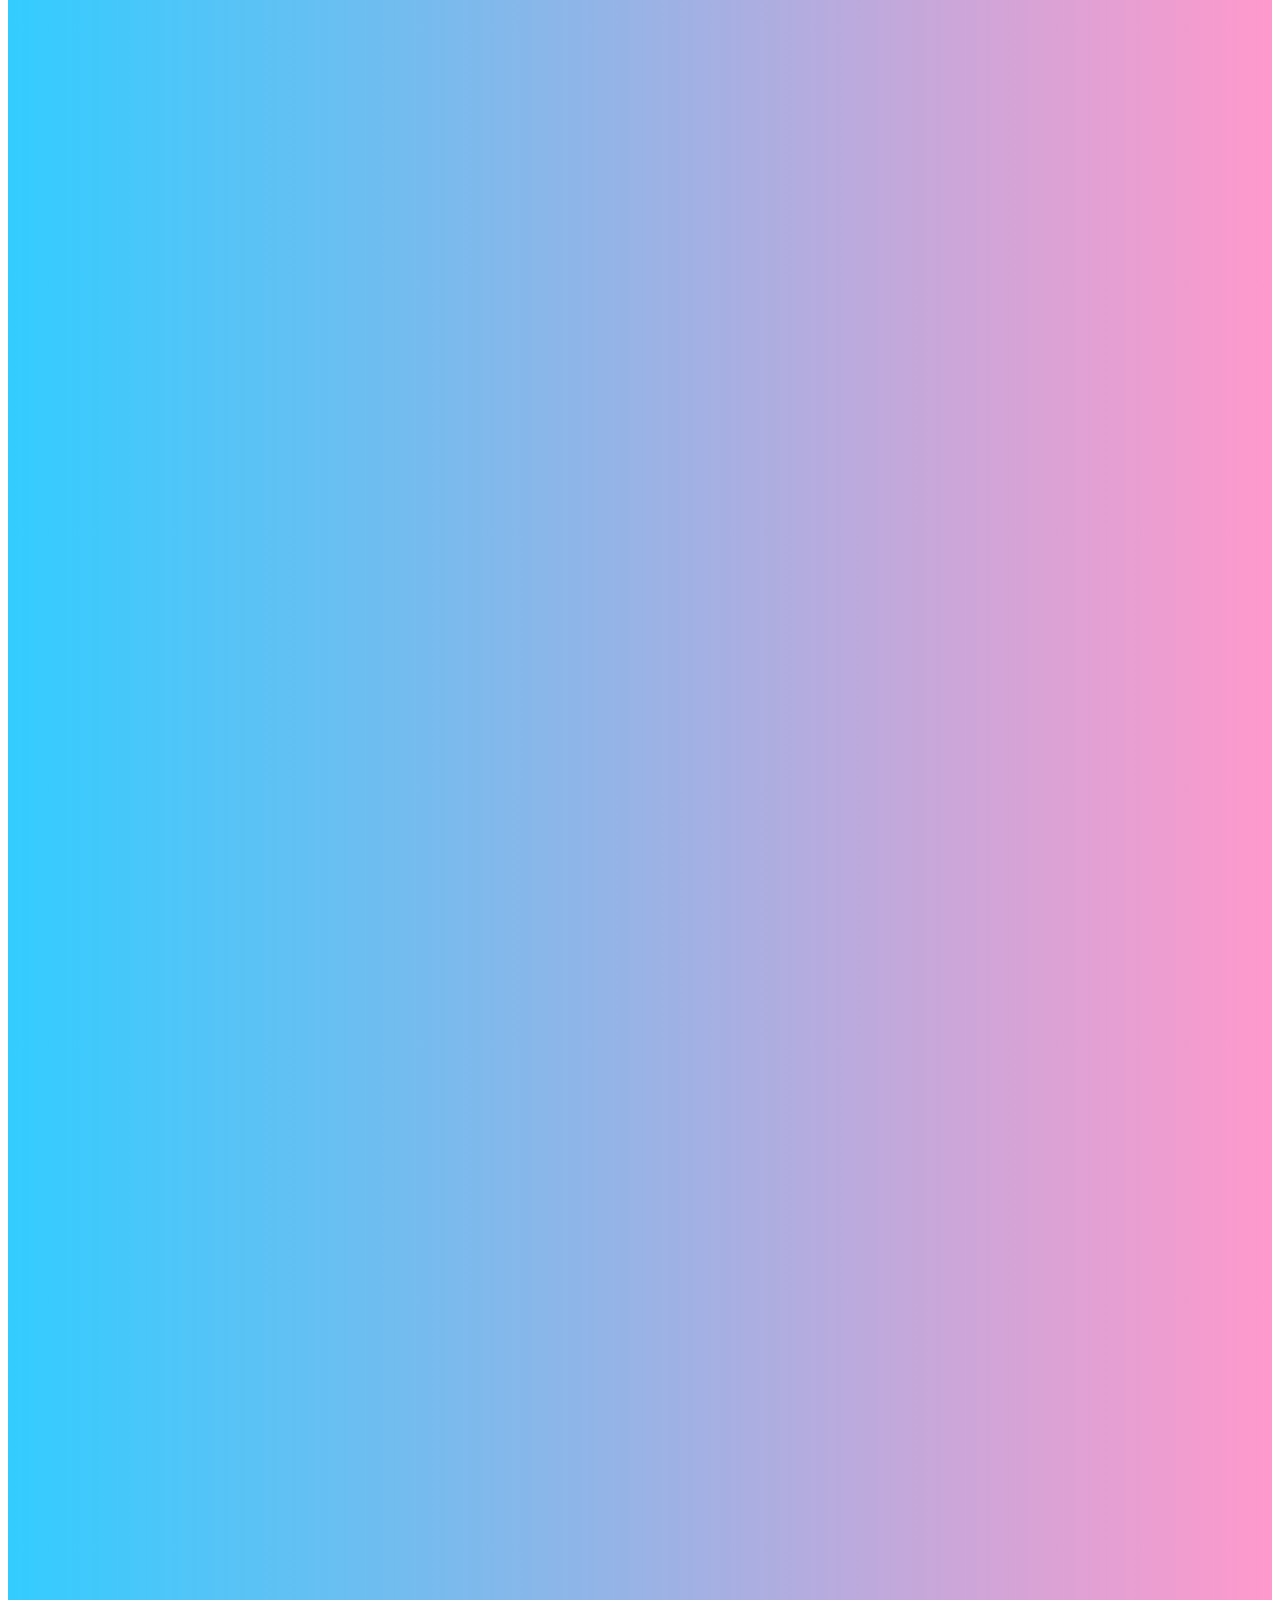
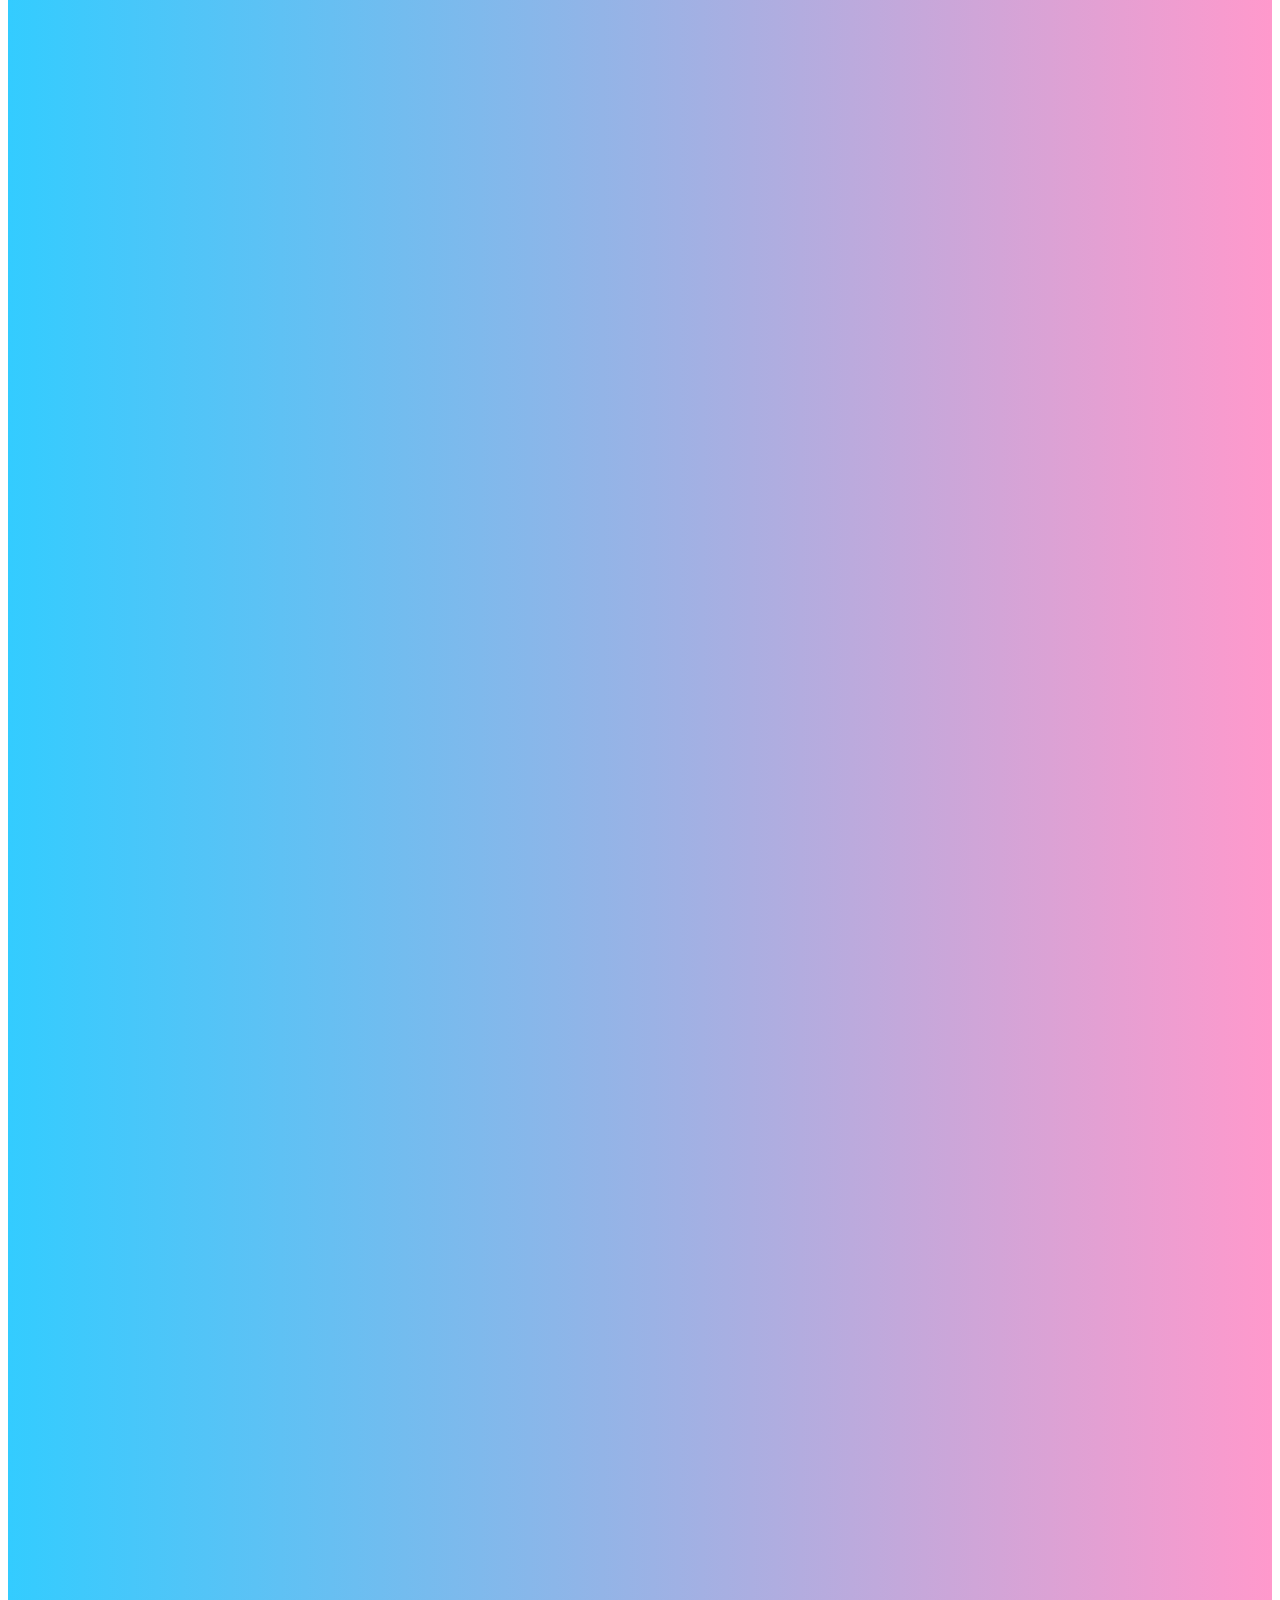
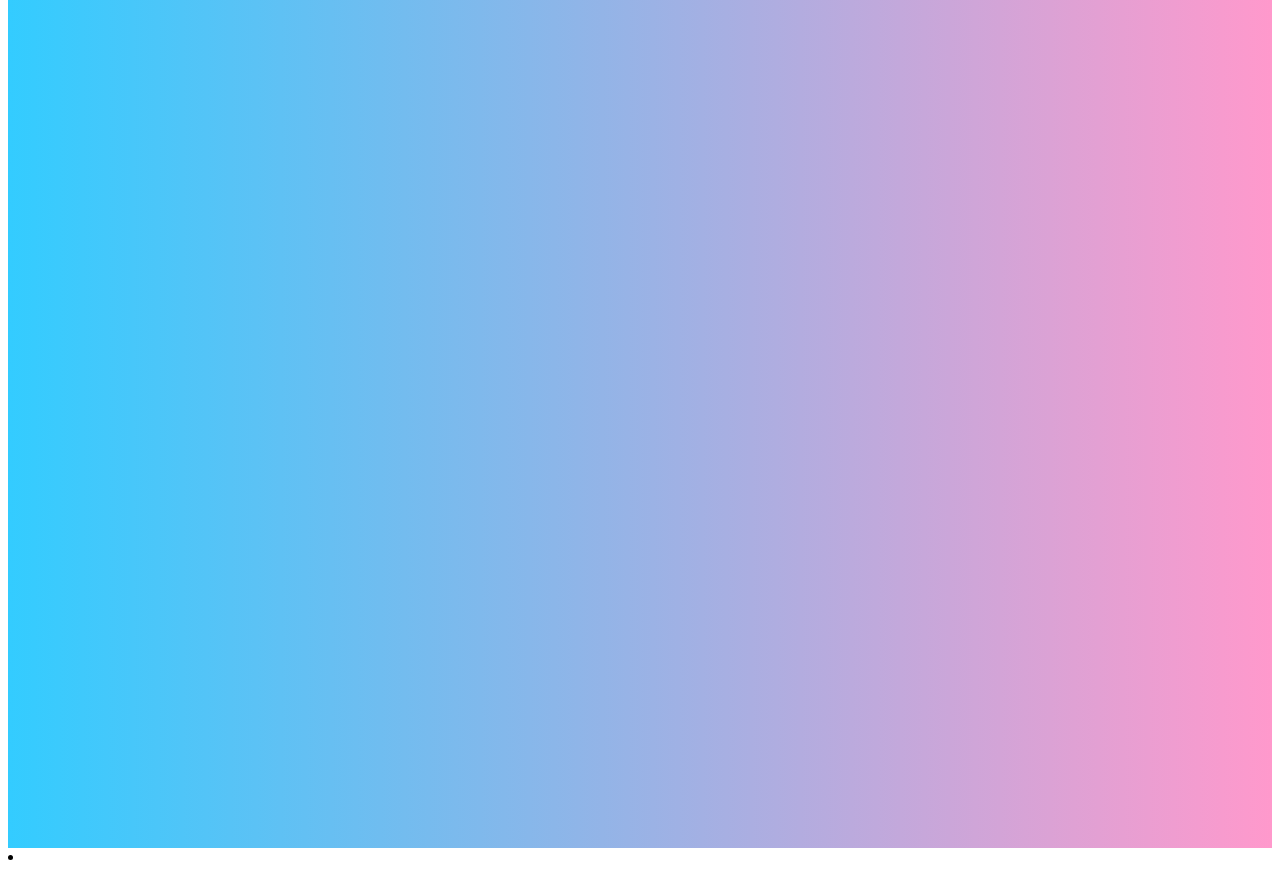
<file: types.html>
<html>
<style>
    div {
        height: 1000%;
        width: 100%;
        background: linear-gradient(to right, #33ccff 0%, #ff99cc 100%);
    }
</style>

<head>
    <div class="history">
        <title>History Of Corona</title>
        <!---    <link rel="stylesheet" type="text/css" href="style.css"> -->
        <br>

        <h1> COVID-19 : ORIGIN AND HISTORY</h1>


</head>

<body>
    <h2>WHAT IS CORONAVIRUS?</h2>

    <ul>
        <li>COVID-19 is an infectious disease caused by a newly discovered coronavirus.</li><br>
        <li> Coronaviruses are a large family of viruses that are known to cause illness ranging from common cold to more severe diseases such as Middle East Respiratory Syndrome (MERS) and Severe Acute Respiratory Syndrome (SARS).</li><br>
        <li>Coronavirus Disease is named by the World Health Organisation (WHO) on 11th February, 2020 as "COVID-19". The World Health Organisation declared a global emergency on 30th January, 2020. COVID-19 disease is caused by a Coronavirus called SARS-CoV-2.
            This type of Coronavirus has not been seen before, therefore it is also known as Novel(New) Coronavirus.</li><br>
        <li> A person can get affected by COVID-19 through contact with another person who has the virus. It is predominantly a respiratory illness that can affect other organs. People with COVID-19 may experience a wide range of symptoms from mild to severe
            categories. Symptoms may appear 2 to 14 days after exposure to the virus. Symptoms may include fever or chills; cough; shortness of breath; fatigue; muscle or body aches; headache; loss of taste or smell of recent onset; sore throat; congestion
            or runny nose; nausea or vomiting; diarrhea.</li><br>
        <li>Most people infected with the COVID-19 virus will experience mild to moderate respiratory illness and recover without requiring special treatment. Older people, and those with underlying medical problems like cardiovascular disease, diabetes,
            chronic respiratory disease, and cancer are more likely to develop serious illness.</li><br>
        <li> The best way to prevent and slow down transmission is to be well informed about the COVID-19 virus, the disease it causes and how it spreads. Protect yourself and others from infection by washing your hands or using an alcohol based rub frequently
            and not touching your face.</li><br>
        <li> The COVID-19 virus spreads primarily through droplets of saliva or discharge from the nose when an infected person coughs or sneezes, so it’s important to practice respiratory etiquette (for example, by coughing into a flexed elbow).</li>
    </ul><br>

    <h2>ORIGIN OF SARS-CoV-2</h2>
    <ul>
        <li>The current COVID-19 pandemic is caused by a coronavirus named SARS-CoV-2. Coronaviruses (CoVs) are a large family of viruses, several of which cause respiratory diseases in humans, from the common cold to more rare and serious diseases such as
            the Severe Acute Respiratory Syndrome (SARS) and the Middle East respiratory syndrome (MERS), both of which have high mortality rates and were detected for the first time in 2003 and 2012, respectively.
        </li><br>
        <li>CoVs are divided into four genera: alpha-, beta-, gamma- and delta-CoV. All CoVs currently known to cause disease in humans belong to the alpha- or the beta-CoV. Many of these CoVs can infect several animal species as well. SARS-CoV infected civet
            cats and infected humans in 2002 and MERS-CoV is found in dromedary camels and infected humans in 2012.</li><br>
        <li>A virus that is regularly transmitted from an animal to a human is called a zoonotic virus. When a virus passes from animals to humans for the first time it is called a spillover event. When a new virus is discovered, it is important to understand
            where it comes from. This is critical to be able to identify and isolate the source and prevent further introductions of the virus into the human population. Viruses that are genetically closely linked tend to come from a similar source or
            similar geographic area.</li><br>
        <li>SARS is an airborne virus and can spread through small droplets of saliva in a similar way to the cold and influenza. It was the first severe and readily transmissible new disease to emerge in the 21st century and showed a clear capacity to spread
            along the routes of international air travel. SARS can also be spread indirectly via surfaces that have been touched by someone who is infected with the virus.</li><br>
        <li>Most patients identified with SARS were previously healthy adults aged 25–70 years. A few suspected cases of SARS have been reported among children under 15 years. The case fatality among persons with illness meeting the current WHO case definition
            for probable and suspected cases of SARS is around 3%.</li><br>

        <li>SARS-CoV-2, the virus responsible for COVID-19, belongs to a group of genetically related viruses that includes SARS-CoV and a number of other CoVs isolated from bat populations. Currently, the zoonotic source of SARS-CoV-2 is unknown.</li><br>

        <li>The first human cases of COVID-19, the coronavirus disease caused by SARS-CoV-2, were first reported from Wuhan City, China, in December 2019.</li><br></ul>

    <h2>Could the novel coronavirus be man-made in a laboratory?</h2>
    <ul>
        <li>The world woke up to an unknown pneumonia-like illness caused by a viral outbreak in China at the end of December 2019. On December 30, 2019, the Wuhan Municipal Health Commission issued an “urgent notice” saying that cases of pneumonia had emerged
            from Huanan Seafood Wholesale Market in this Chinese city. China informed WHO about the outbreak on December 31 & the seafood market was designated as the epicentre. By the end of the first week of January 2020, some activists, particularly
            in Hong Kong, were speaking about the SARS-2 emerging from a Chinese lab claiming that it was a Bio-Weapon. Author Fang Fang, a popular Chinese writer, blamed the authorities in Wuhan for deliberately holding back information that Covid-19
            was a human-to-human spread.</li><br>
        <li>Soon, reports in the UK and the US claimed that SARS-CoV-2 could have escaped from China’s Wuhan lab. Some intelligence source-based reports said China had been working on a Bio-Weapon, and that a panel of experts had expressed its dissatisfaction
            with the biosafety level of the Wuhan lab.</li><br>
        <li>On February 9 this year, the WHO said its panel that visited China to investigate the origin of Covid-19 did not find evidence to support “the laboratory incident hypothesis” and it “is extremely unlikely to explain introduction of the virus into
            the human population”. However, two days later, WHO Secretary General Tedros Adhanom Ghebreyesus took a sort of about-turn to say “that all hypotheses remain open and require further study”.</li><br>
        <li>Three researchers from China's Wuhan Institute of Virology (WIV) sought hospital care in November 2019, months before China disclosed the COVID-19 pandemic, the Wall Street Journal reported on Sunday, citing a previously undisclosed US intelligence
            report.
        </li><br>
        <li>A recent study reportedly claimed that the Chinese scientists also tried to cover their tracks by reverse-engineering the viruses which have no ‘credible natural ancestor’ and to make it look like they naturally arose from bats. China refused
            to give raw data on early COVID-19 cases to the WHO-led team probing the origins of the pandemic, according to one of the team’s investigators, potentially complicating efforts to understand how the outbreak began. And it's not just politicians.
            Many scientists and researchers agree that the lab theory must be investigated.</li><br>
        <li>In January last year, Indian scientists from Kusuma School of Biological Sciences in IIT Delhi had published a paper, where they had found that the spike glycoprotein (S) of SARS-CoV-2 had four ‘unnatural insertions’ in its genome which are not
            found in any other Coronavirus, and the insertions are similar to those found in HIV virus. The study had raised the possibility that SARS-CoV-2 may have been bioengineered using the existing Coronavirus and HIV virus, and were forced to withdraw
            study because of international pressure.</li><br>
        <li>US President Joe Biden’s NSA Jake Sullivan prepared a detailed report about the coronavirus origin in March. He said that there were two conflicting elements in the report, one leaning towards the virus spreading from an animal contact with a
            human and the other that it leaked out of the Wuhan lab in China.</li><br> </ul>
    <h2>LAST GLOBAL PANDEMIC</h2>
    <ul>
        2009 H1N1 Pandemic (H1N1pdm09 virus)<br><br>
        <li>10 years ago, an influenza (flu) virus emerged that had never been seen before in humans. This novel H1N1 flu virus was first detected in April of 2009 in the United States, and spread quickly around the world. On June 11 th , 2009, the World
            Health Organization declared the start of the first flu pandemic in 40 years. CDC estimates that between 151,700 and 575,400 people died worldwide from the 2009 H1N1 virus infection during the first year the virus circulated. That H1N1 virus
            has continued to circulate worldwide annually since it emerged in 2009.</li><br>
        <li>The 10-year commemoration of the 2009 H1N1 flu pandemic is an opportunity to reflect on that event in history as well as to acknowledge the importance of ongoing efforts to improve domestic and global capacity to detect and respond to novel flu
            viruses. Since 2009, substantial advances have been made in influenza science and preparedness.</li><br></ul>




</body>
</div>

<li></li><br>

</html>
</file>
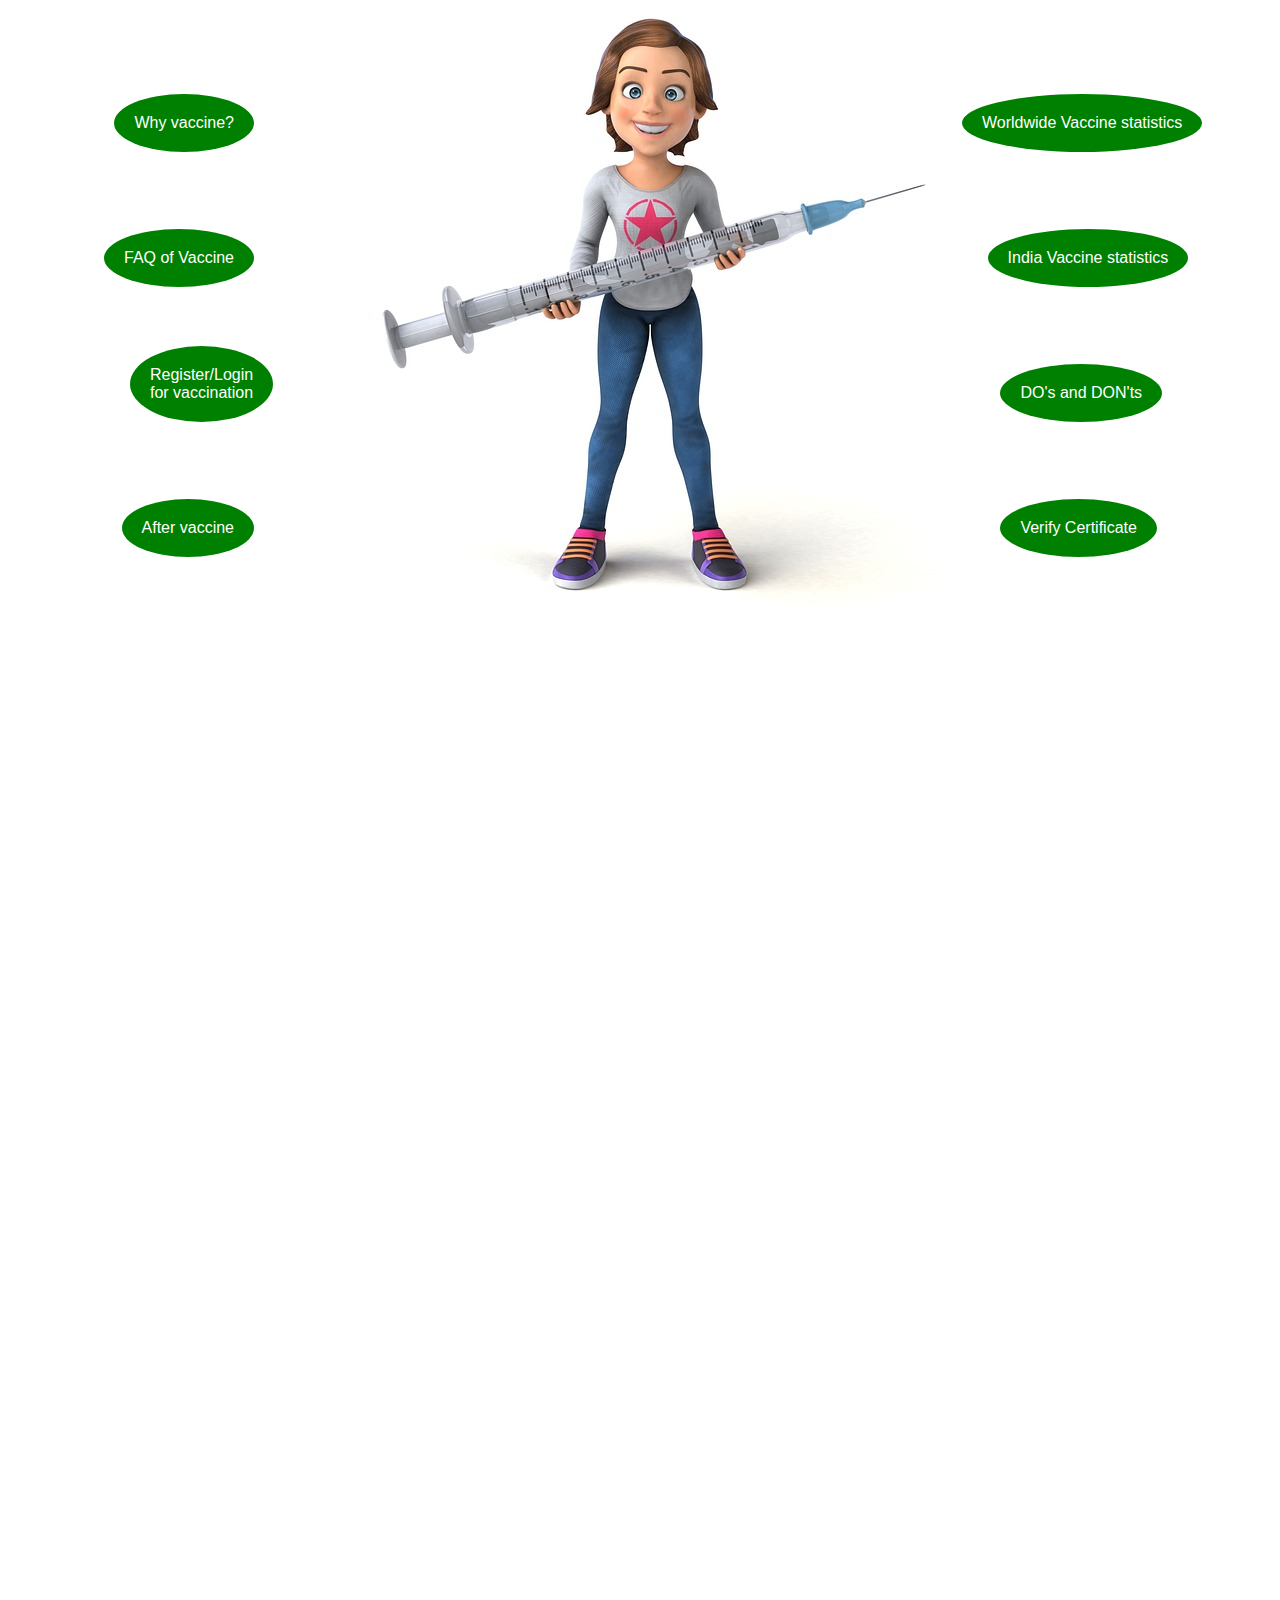
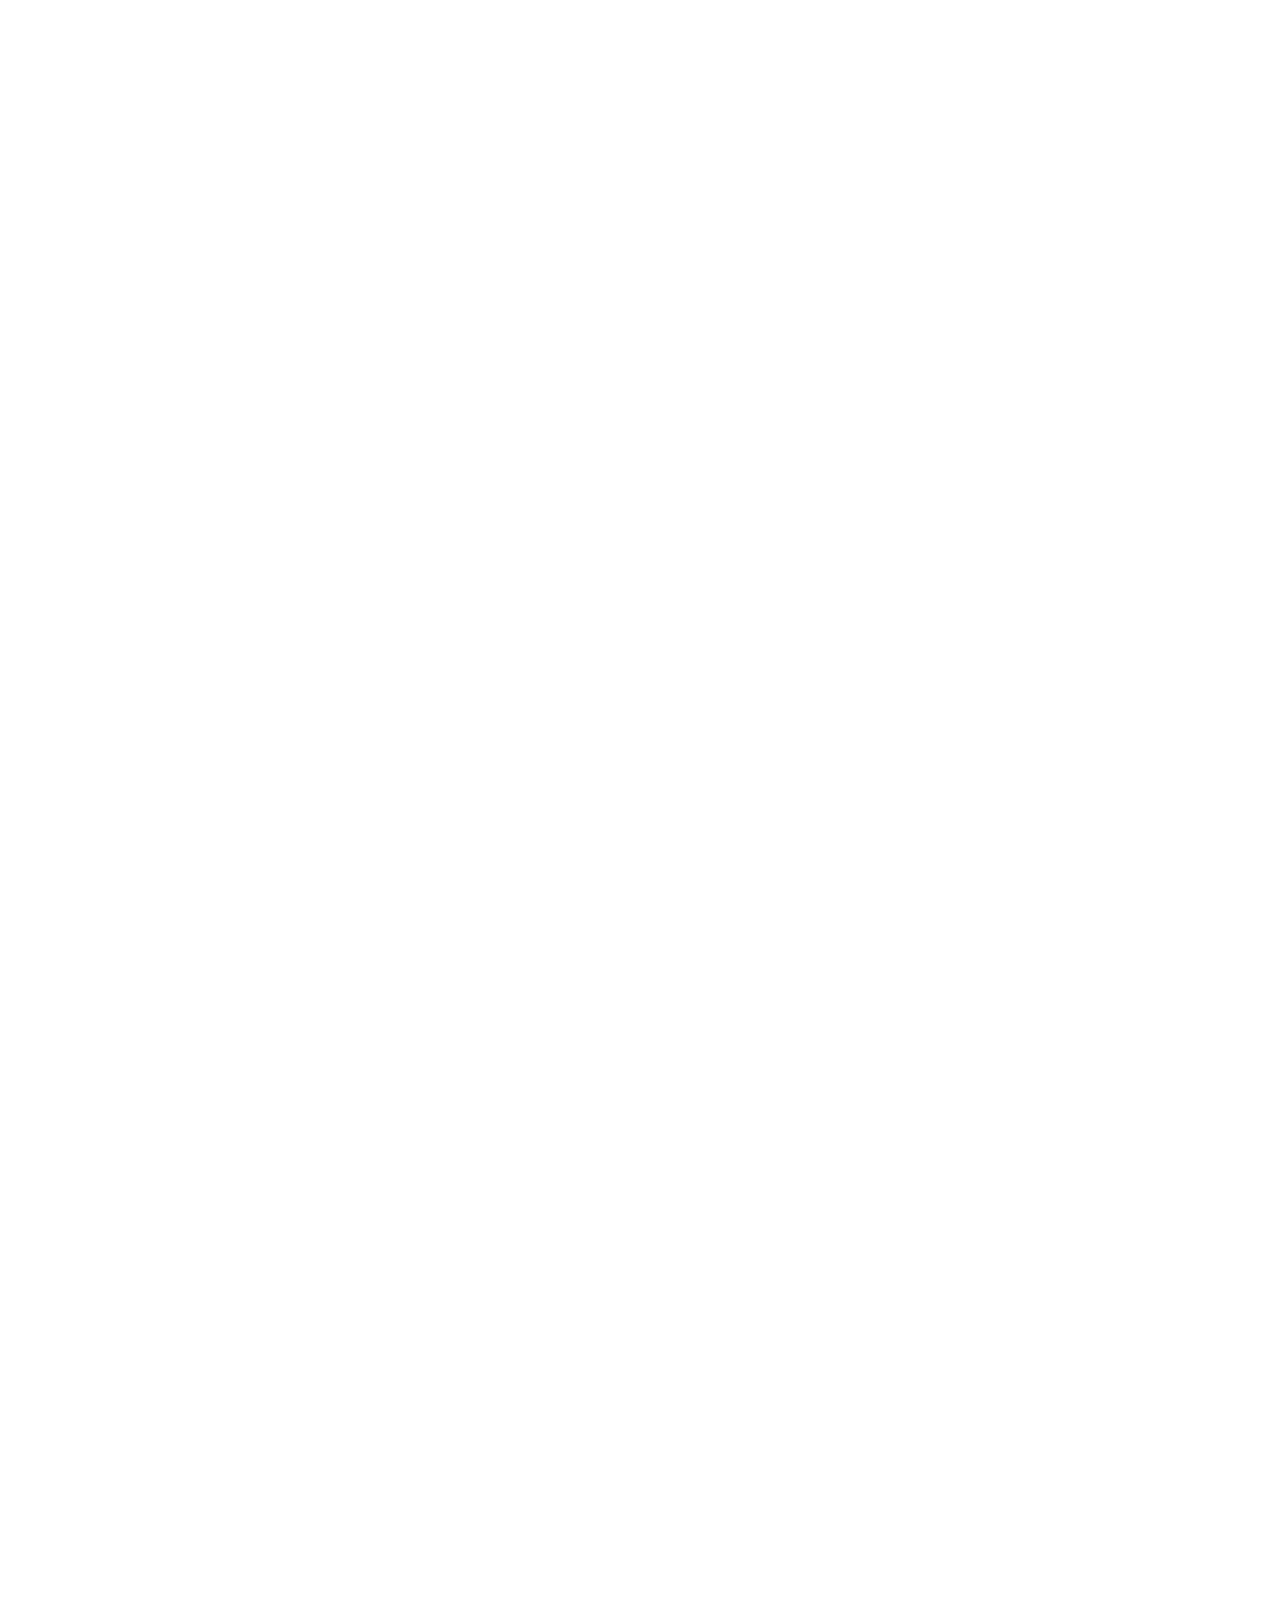
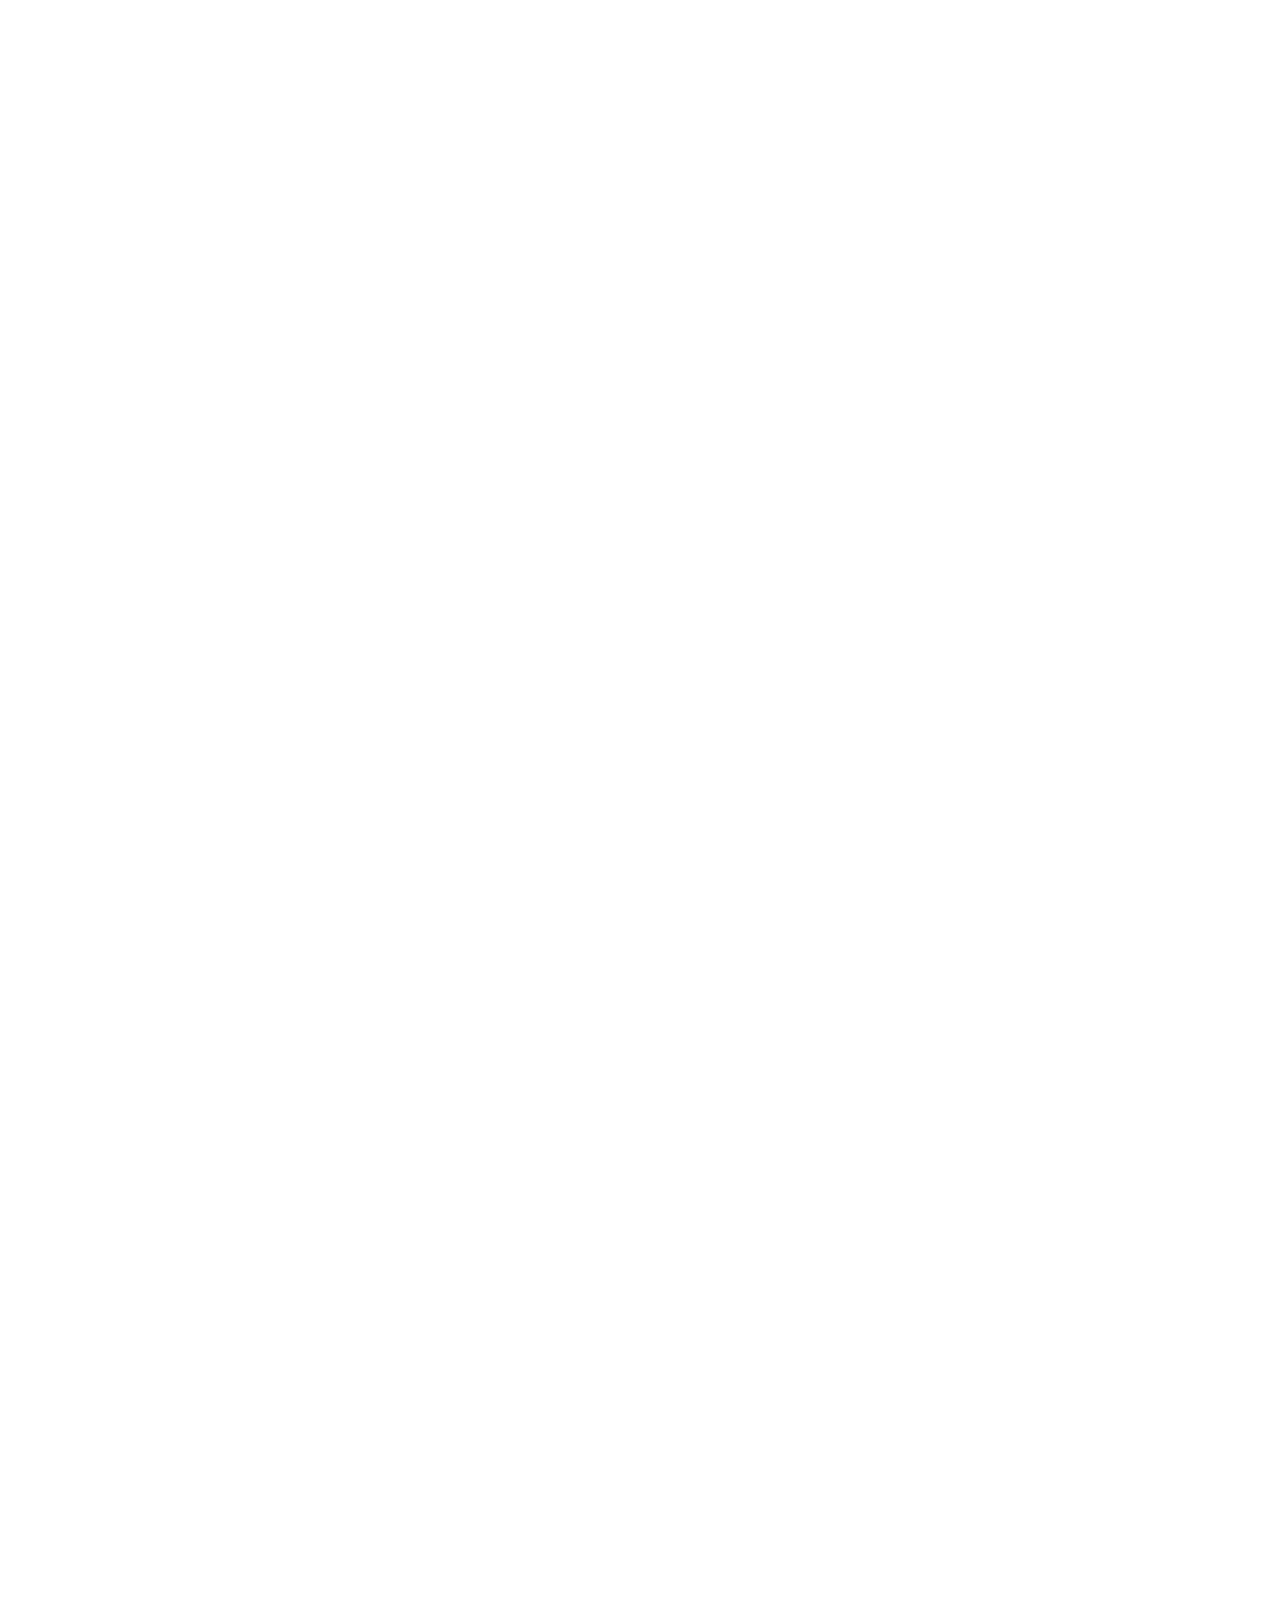
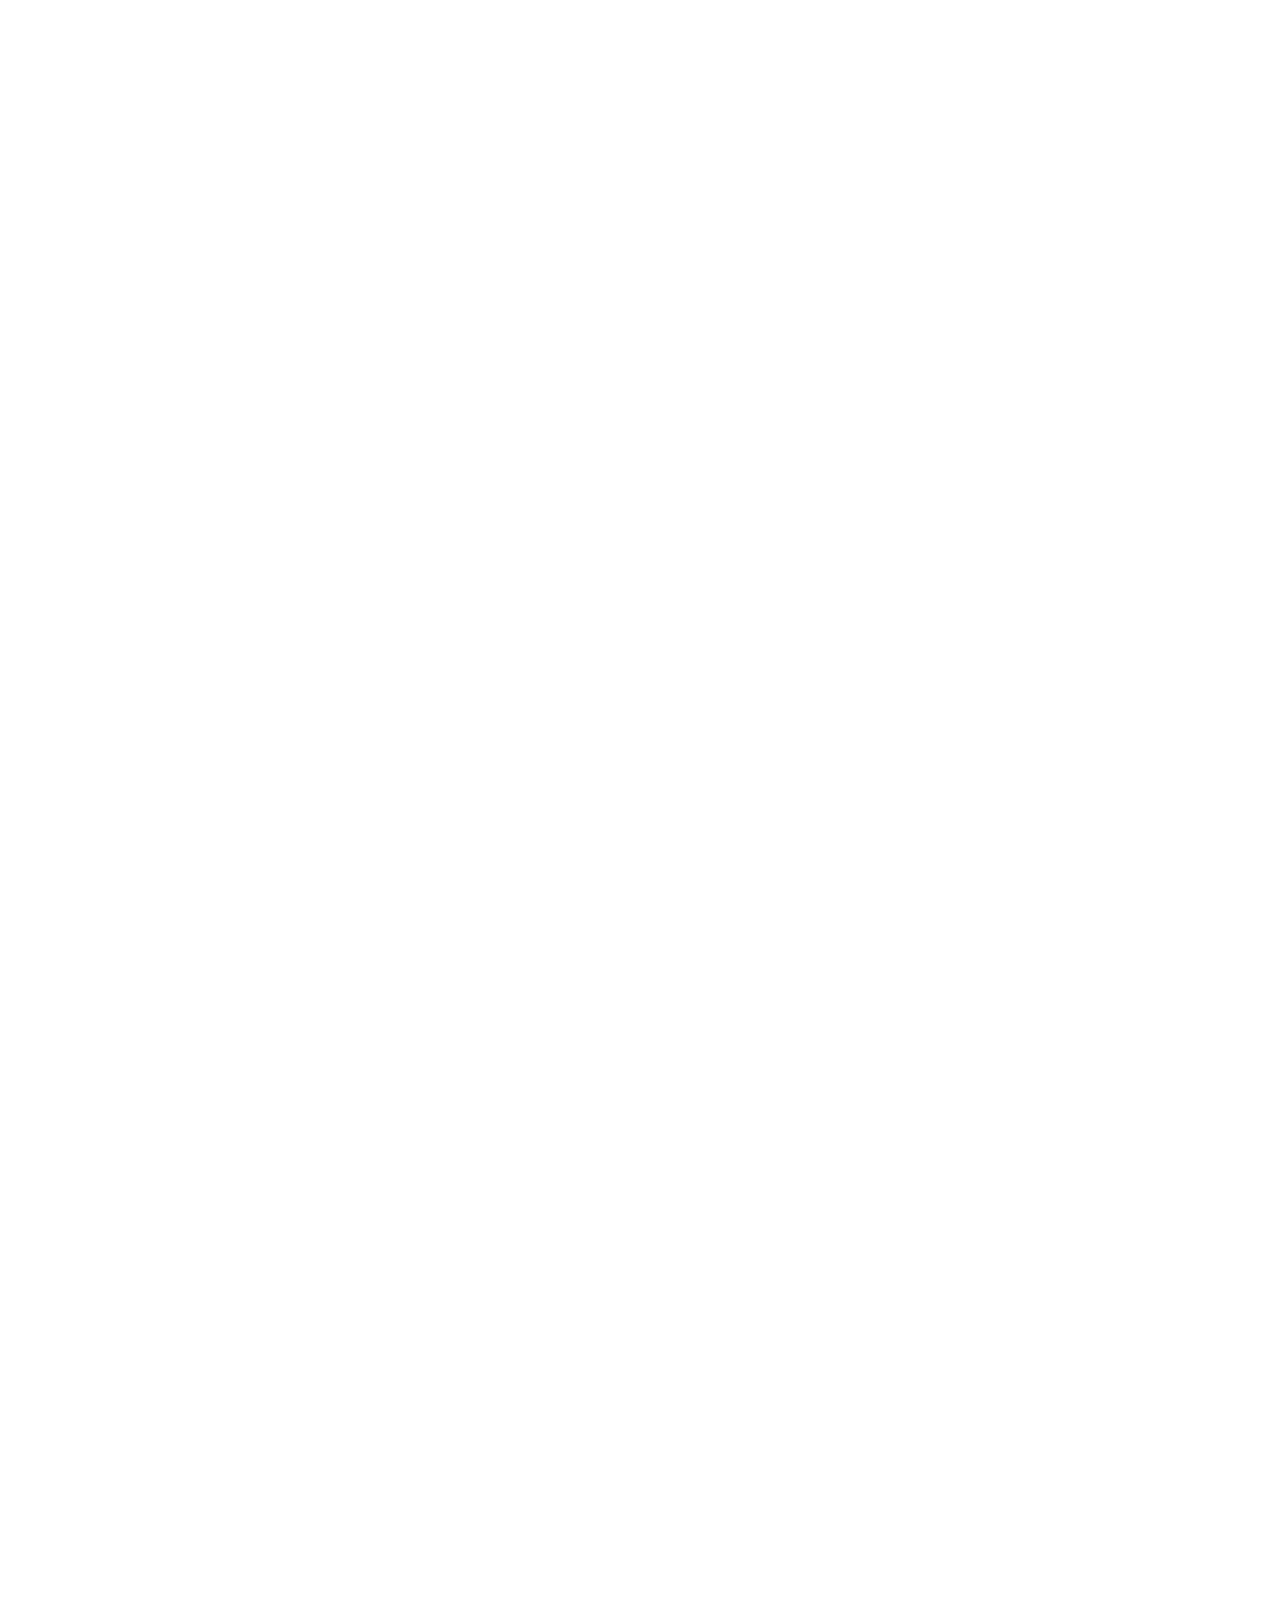
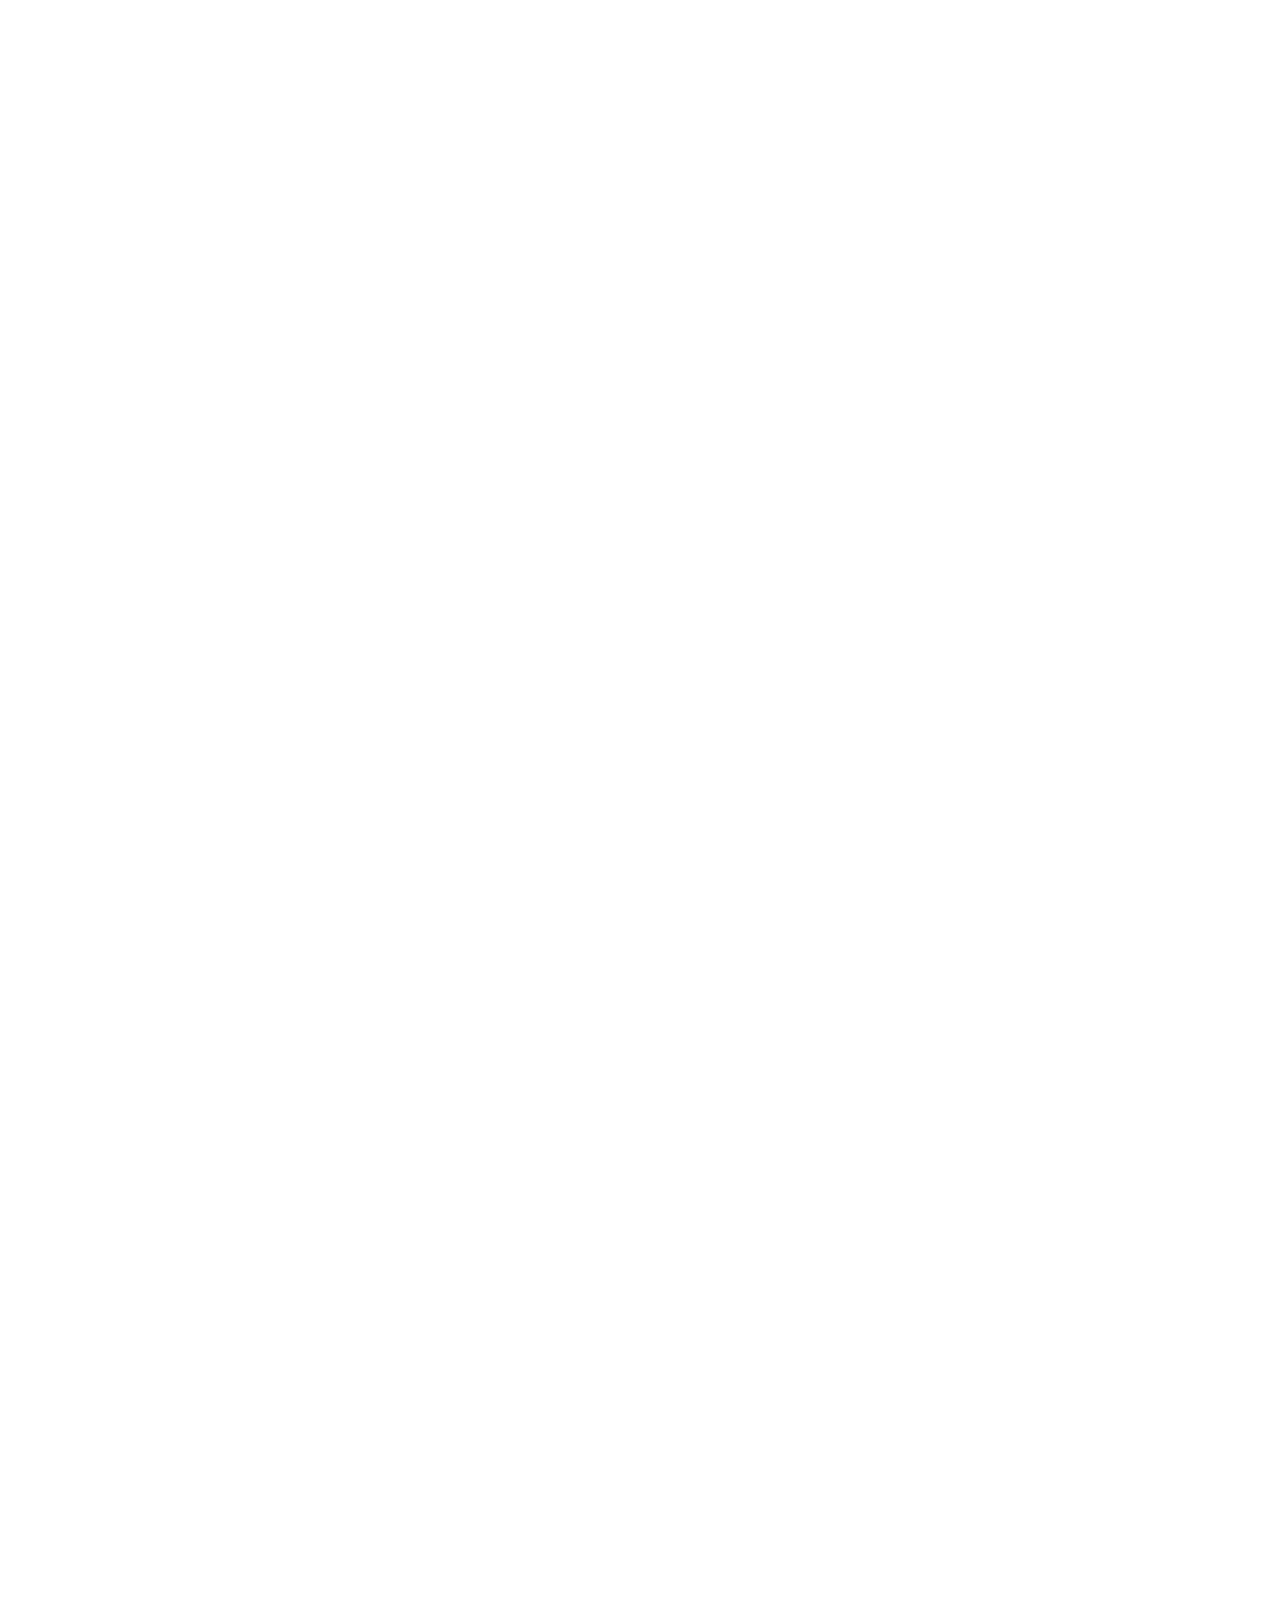
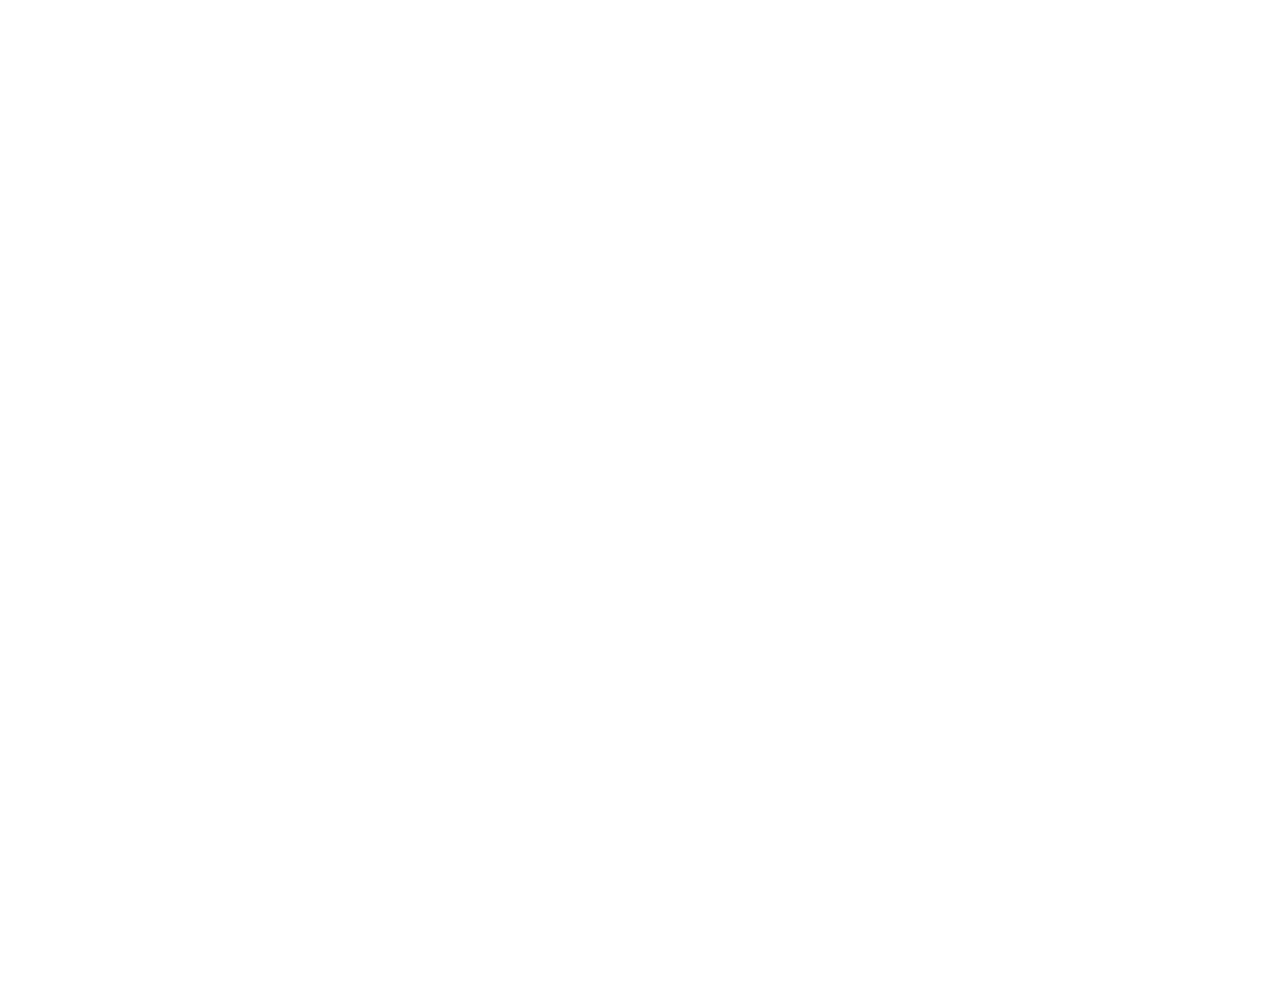
<file: vaccine.html>
<html>
<style>
    div {
        height: 1000%;
        width: 100%;
        background: linear-gradient(to right, white);
    }
</style>

<head>
    <link rel="stylesheet" type="text/css" href="style.css">
</head>


<body>
    <div>
        <img src="v1.jpeg" class="center">
        <button class="button1" onclick="document.location='https://dashboard.cowin.gov.in/'" style="color:white;background-color: green;">India Vaccine statistics</button><br>
        <button class="button2" onclick="document.location='https://ourworldindata.org/covid-vaccinations?country=IND'" style="color:white;background-color: green;">Worldwide Vaccine statistics</button><br>
        <button class="button3" onclick="document.location='https://www.cowin.gov.in/faq'" style="color:white;background-color: green;">FAQ of Vaccine</button><br>
        <button class="button4" onclick="document.location='https://selfregistration.cowin.gov.in/'" style="color:white;background-color: green;">Register/Login 
            <br>for vaccination</button><br>
        <button class="button5" onclick="document.location='https://verify.cowin.gov.in/'" style="color:white;background-color: green;">Verify Certificate</button><br>
        <button class="button6" onclick="document.location='https://prod-cdn.preprod.co-vin.in/assets/pdf/Dos_and_Donts_for_Citizens.pdf'" style="color:white;background-color: green;">DO's and DON'ts</button><br>
        <button class="button7" onclick="document.location='why.html'" style="color:white;background-color: green;">Why vaccine?</button><br>
        <button class="button8" onclick="document.location='after.html'" style="color:white;background-color: green;">After vaccine</button><br>

</body>

</html>
</div>

</html>
</file>
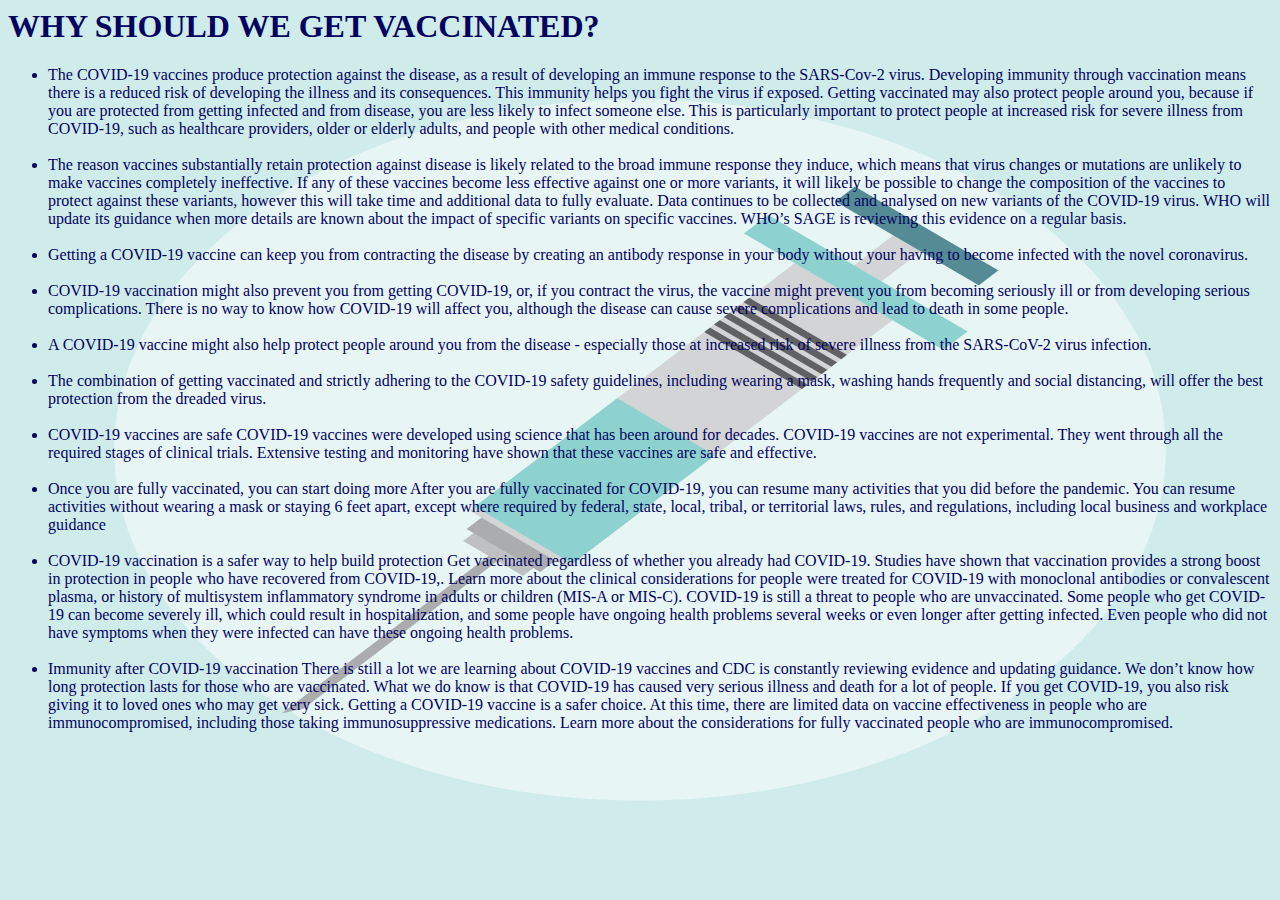
<file: why.html>
<html>
<style>
    body {
        background: url("i10.png");
        background-repeat: no-repeat;
        background-size: 1500px 1000px;
        background-position: center;
        background-blend-mode: soft-light;
    }
</style>




<head>

    <h1> WHY SHOULD WE GET VACCINATED?</h1>
</head>
<div class="why">

    <BODY style="color:rgb(2, 2, 95)">
        <!--style="color:black;background-repeat: no-repeat" background="i6.svg" -->
        <ul>
            <li>
                The COVID-19 vaccines produce protection against the disease, as a result of developing an immune response to the SARS-Cov-2 virus. Developing immunity through vaccination means there is a reduced risk of developing the illness and its consequences. This
                immunity helps you fight the virus if exposed. Getting vaccinated may also protect people around you, because if you are protected from getting infected and from disease, you are less likely to infect someone else. This is particularly
                important to protect people at increased risk for severe illness from COVID-19, such as healthcare providers, older or elderly adults, and people with other medical conditions.</li><br>
            <li>
                The reason vaccines substantially retain protection against disease is likely related to the broad immune response they induce, which means that virus changes or mutations are unlikely to make vaccines completely ineffective. If any of these vaccines
                become less effective against one or more variants, it will likely be possible to change the composition of the vaccines to protect against these variants, however this will take time and additional data to fully evaluate. Data continues
                to be collected and analysed on new variants of the COVID-19 virus. WHO will update its guidance when more details are known about the impact of specific variants on specific vaccines. WHO’s SAGE is reviewing this evidence on a regular
                basis.
            </li><br>
            <li>
                Getting a COVID-19 vaccine can keep you from contracting the disease by creating an antibody response in your body without your having to become infected with the novel coronavirus.</li><br>
            <li>
                COVID-19 vaccination might also prevent you from getting COVID-19, or, if you contract the virus, the vaccine might prevent you from becoming seriously ill or from developing serious complications. There is no way to know how COVID-19 will affect you,
                although the disease can cause severe complications and lead to death in some people.</li><br>
            <li>A COVID-19 vaccine might also help protect people around you from the disease - especially those at increased risk of severe illness from the SARS-CoV-2 virus infection.</li><br>
            <li>The combination of getting vaccinated and strictly adhering to the COVID-19 safety guidelines, including wearing a mask, washing hands frequently and social distancing, will offer the best protection from the dreaded virus.</li><br>

            <li>COVID-19 vaccines are safe COVID-19 vaccines were developed using science that has been around for decades. COVID-19 vaccines are not experimental. They went through all the required stages of clinical trials. Extensive testing and monitoring
                have shown that these vaccines are safe and effective.</li><br>
            <li>Once you are fully vaccinated, you can start doing more After you are fully vaccinated for COVID-19, you can resume many activities that you did before the pandemic. You can resume activities without wearing a mask or staying 6 feet apart,
                except where required by federal, state, local, tribal, or territorial laws, rules, and regulations, including local business and workplace guidance</li><br>
            <li>COVID-19 vaccination is a safer way to help build protection Get vaccinated regardless of whether you already had COVID-19. Studies have shown that vaccination provides a strong boost in protection in people who have recovered from COVID-19,.
                Learn more about the clinical considerations for people were treated for COVID-19 with monoclonal antibodies or convalescent plasma, or history of multisystem inflammatory syndrome in adults or children (MIS-A or MIS-C). COVID-19 is still
                a threat to people who are unvaccinated. Some people who get COVID-19 can become severely ill, which could result in hospitalization, and some people have ongoing health problems several weeks or even longer after getting infected. Even
                people who did not have symptoms when they were infected can have these ongoing health problems.</li><br>
            <li>Immunity after COVID-19 vaccination There is still a lot we are learning about COVID-19 vaccines and CDC is constantly reviewing evidence and updating guidance. We don’t know how long protection lasts for those who are vaccinated. What we
                do know is that COVID-19 has caused very serious illness and death for a lot of people. If you get COVID-19, you also risk giving it to loved ones who may get very sick. Getting a COVID-19 vaccine is a safer choice. At this time, there
                are limited data on vaccine effectiveness in people who are immunocompromised, including those taking immunosuppressive medications. Learn more about the considerations for fully vaccinated people who are immunocompromised.</li><br></ul>


    </BODY>
</div>

</html>
</file>
<file: style.css>
* {
    margin: 0;
    padding: 0;
    font-family: sans-serif;
}

.main {
    width: 100%;
    height: 100%;
    position: relative;
    overflow: hidden;
    background: linear-gradient(to right, #00FF00, #ADFF2F, #008000);
}


/*.nav-links {
    flex: 1;
    text-align: right;
}*/


/*.nav-links ul li {
    list-style: none;
    display: inline-block;
    margin: 20 35px;
}

.nav-links ul li a {
    color: white;
    text-decoration: none;
}*/

.information {
    width: 1000px;
    height: 1000px;
    position: absolute;
    top: 50%;
    left: -10%;
    transform: translateY(-50%);
}

#circle {
    width: 1050px;
    height: 1000px;
    position: absolute;
    top: 0;
    left: 0;
    border-radius: 50%;
    transform: rotate(0deg);
    transition: ls;
}

.feature {
    position: absolute;
}

.feature div {
    margin-left: 80px;
    margin-top: -50px;
}

.feature div p {
    margin-top: 0px;
}

.feature img {
    width: 70px;
}

.one {
    top: 450px;
    left: 750px;
}

.two {
    top: 100px;
    left: 370px;
    transform: rotate(-90deg);
}

.three {
    bottom: 465px;
    left: 10px;
    transform: rotate(-180deg);
}

.four {
    bottom: 100px;
    right: 370px;
    transform: rotate(-270deg);
}

.corona1 {
    position: absolute;
    top: 34%;
    left: 35%;
    transform: translateY(-40%);
    z-index: 1;
    animation: rotation 10s;
    animation-timing-function: linear;
    animation-iteration-count: infinite;
}

@keyframes rotation {
    from {
        transform: rotate(0deg);
    }
    to {
        transform: rotate(359deg);
    }
}

.corona2 {
    position: absolute;
    top: 23%;
    left: 17%;
    transform: translateY(-40%);
    z-index: 1;
}

.corona3 {
    position: absolute;
    top: 70%;
    left: 15%;
    transform: translateY(-40%);
    z-index: 1;
}

.corona4 {
    position: absolute;
    top: 20%;
    left: 40%;
    transform: translateY(-40%);
    z-index: 1;
}

.corona5 {
    position: absolute;
    top: 47%;
    left: 17%;
    transform: translateY(-40%);
    z-index: 1;
}

.corona6 {
    position: absolute;
    top: 77%;
    left: 65%;
    transform: translateY(-40%);
    z-index: 1;
}

.corona7 {
    position: absolute;
    top: 79%;
    left: 46%;
    transform: translateY(-40%);
    z-index: 1;
}

.corona8 {
    position: absolute;
    top: 20%;
    left: 70%;
    transform: translateY(-40%);
    z-index: 1;
}

.controls {
    position: absolute;
    right: 17%;
    top: 50%;
    transform: translateY(-50%);
    text-align: center;
}

.controls h3 {
    margin: 15px 0;
    color: white;
}

#upBtn {
    width: 15px;
    height: 15px;
    cursor: pointer;
}

#downBtn {
    width: 15px;
    height: 15px;
    cursor: pointer;
    transform: rotate(180deg);
}

.overlay {
    width: 0;
    height: 0;
    border-top: 500px solid black;
    border-right: 500px solid transparent;
    border-bottom: 500px solid black;
    border-left: 650px solid black;
    position: absolute;
    left: 0;
    top: 0;
}

.center {
    display: block;
    margin-left: auto;
    margin-right: auto;
    width: 50%;
}

.button1 {
    /*India Vaccine Statistics */
    border: none;
    color: white;
    padding: 20px;
    text-align: center;
    text-decoration: none;
    display: inline-block;
    font-size: 16px;
    margin: 4px 2px;
    cursor: pointer;
    border-radius: 50%;
    position: absolute;
    left: 77%;
    top: 25%;
}

.button2 {
    /*Worldwide Vaccine Statistics */
    border: none;
    color: white;
    padding: 20px;
    text-align: center;
    text-decoration: none;
    display: inline-block;
    font-size: 16px;
    margin: 4px 2px;
    cursor: pointer;
    border-radius: 50%;
    position: absolute;
    left: 75%;
    top: 10%;
}

.button3 {
    border: none;
    /*faq*/
    color: white;
    padding: 20px;
    text-align: center;
    text-decoration: none;
    display: inline-block;
    font-size: 16px;
    margin: 4px 2px;
    cursor: pointer;
    border-radius: 50%;
    position: absolute;
    right: 80%;
    top: 25%;
}

.button4 {
    /*register or login*/
    border: none;
    color: white;
    padding: 20px;
    text-align: center;
    text-decoration: none;
    display: inline-block;
    font-size: 16px;
    margin: 4px 2px;
    cursor: pointer;
    border-radius: 50%;
    position: absolute;
    left: 10%;
    top: 38%;
}

.button5 {
    border: none;
    /*certificate*/
    color: white;
    padding: 20px;
    text-align: center;
    text-decoration: none;
    display: inline-block;
    font-size: 16px;
    margin: 4px 2px;
    cursor: pointer;
    border-radius: 50%;
    position: absolute;
    left: 78%;
    top: 55%;
}

.button6 {
    /*dos and donts*/
    border: none;
    color: white;
    padding: 20px;
    text-align: center;
    text-decoration: none;
    display: inline-block;
    font-size: 16px;
    margin: 4px 2px;
    cursor: pointer;
    border-radius: 50%;
    position: absolute;
    left: 78%;
    top: 40%;
}

.button7 {
    border: none;
    /*why vaccine */
    color: white;
    padding: 20px;
    text-align: center;
    text-decoration: none;
    display: inline-block;
    font-size: 16px;
    margin: 4px 2px;
    cursor: pointer;
    border-radius: 50%;
    position: absolute;
    right: 80%;
    top: 10%;
}

.button8 {
    border: none;
    /*after vaccine */
    color: white;
    padding: 20px;
    text-align: center;
    text-decoration: none;
    display: inline-block;
    font-size: 16px;
    margin: 4px 2px;
    cursor: pointer;
    border-radius: 50%;
    position: absolute;
    right: 80%;
    top: 55%;
}

.button9 {
    border: none;
    /*practo */
    color: white;
    padding: 20px;
    text-align: center;
    text-decoration: none;
    display: inline-block;
    font-size: 16px;
    margin: 4px 2px;
    cursor: pointer;
    border-radius: 50%;
    position: absolute;
    left: 12%;
    top: 40%;
}

.button10 {
    border: none;
    /*1mg */
    color: white;
    padding: 20px;
    text-align: center;
    text-decoration: none;
    display: inline-block;
    font-size: 16px;
    margin: 4px 2px;
    cursor: pointer;
    border-radius: 50%;
    position: absolute;
    right: 20%;
    top: 55%;
}

.button11 {
    border: none;
    /*sakra */
    color: white;
    padding: 20px;
    text-align: center;
    text-decoration: none;
    display: inline-block;
    font-size: 16px;
    margin: 4px 2px;
    cursor: pointer;
    border-radius: 50%;
    position: absolute;
    left: 20%;
    top: 55%;
}

.vaccine img {
    position: absolute;
    top: 30%;
    right: -60%;
    height: 100px;
    width: 100px;
}
</file>
